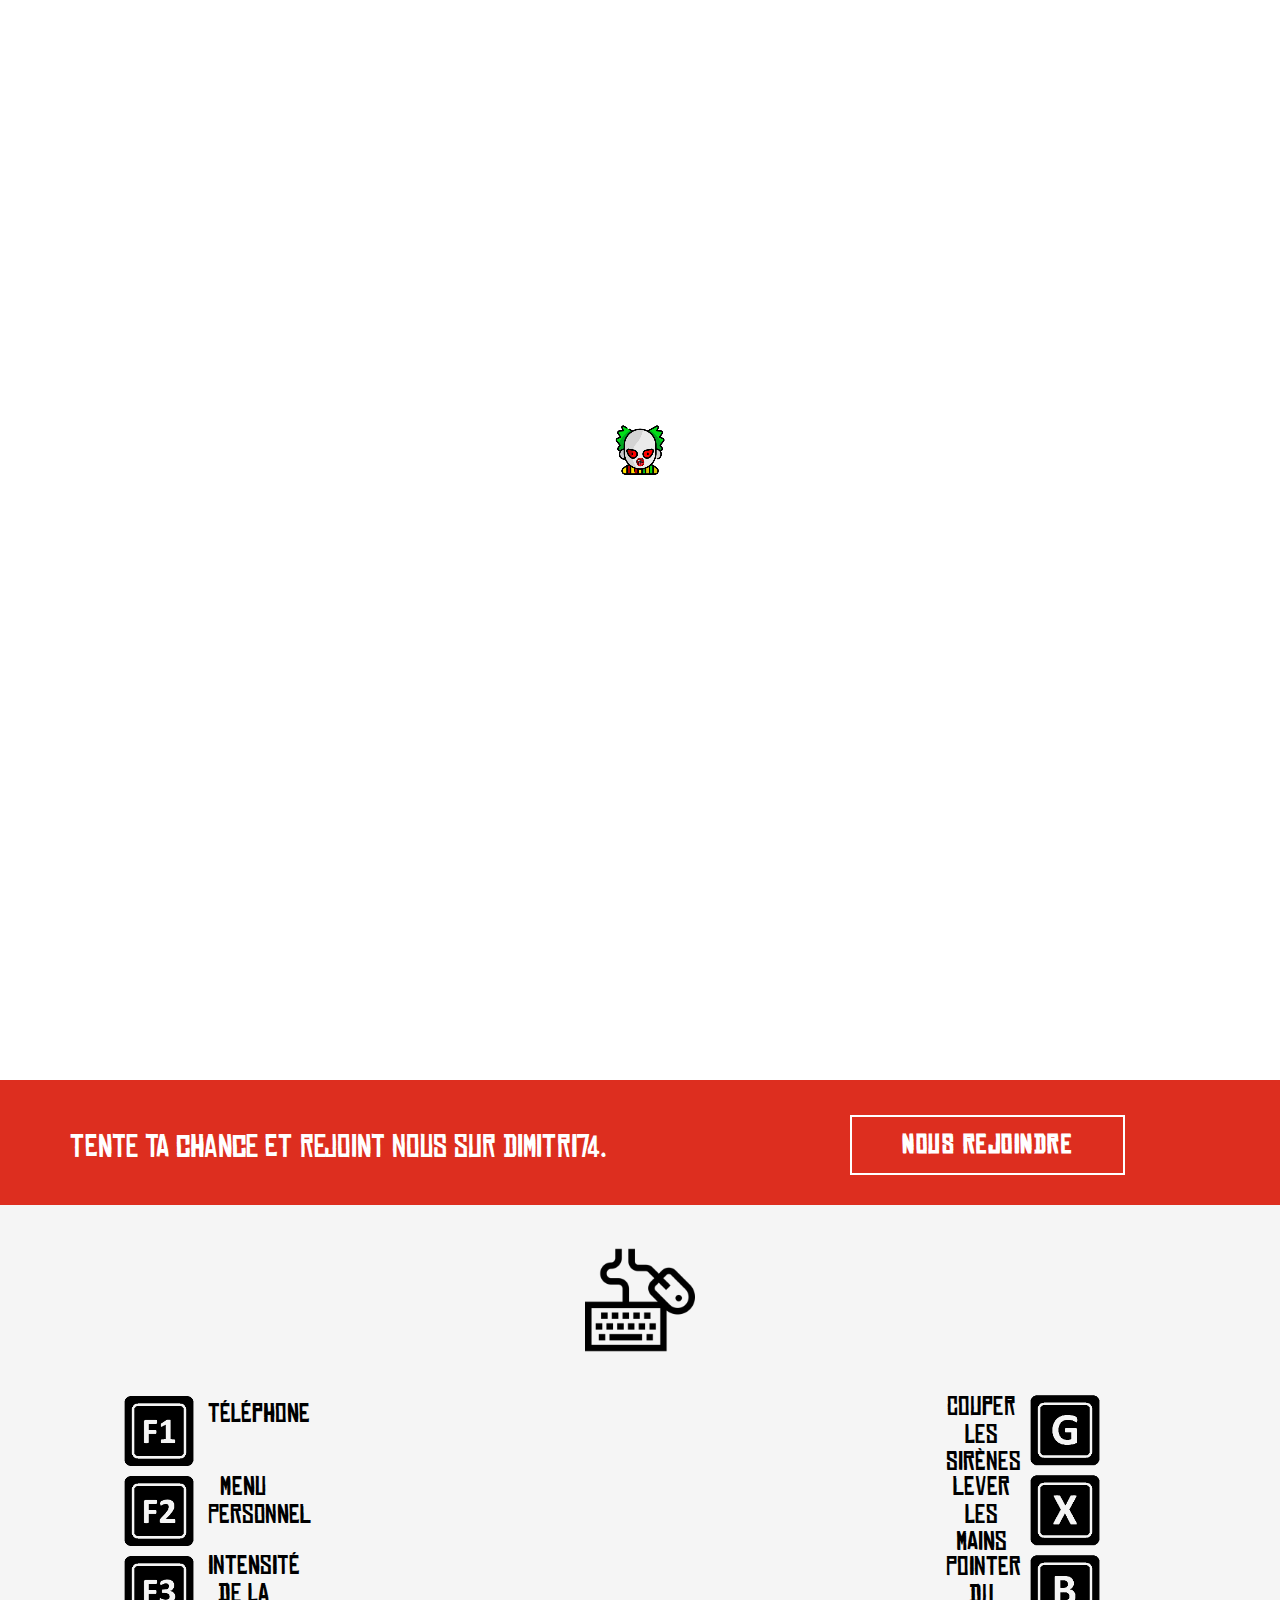
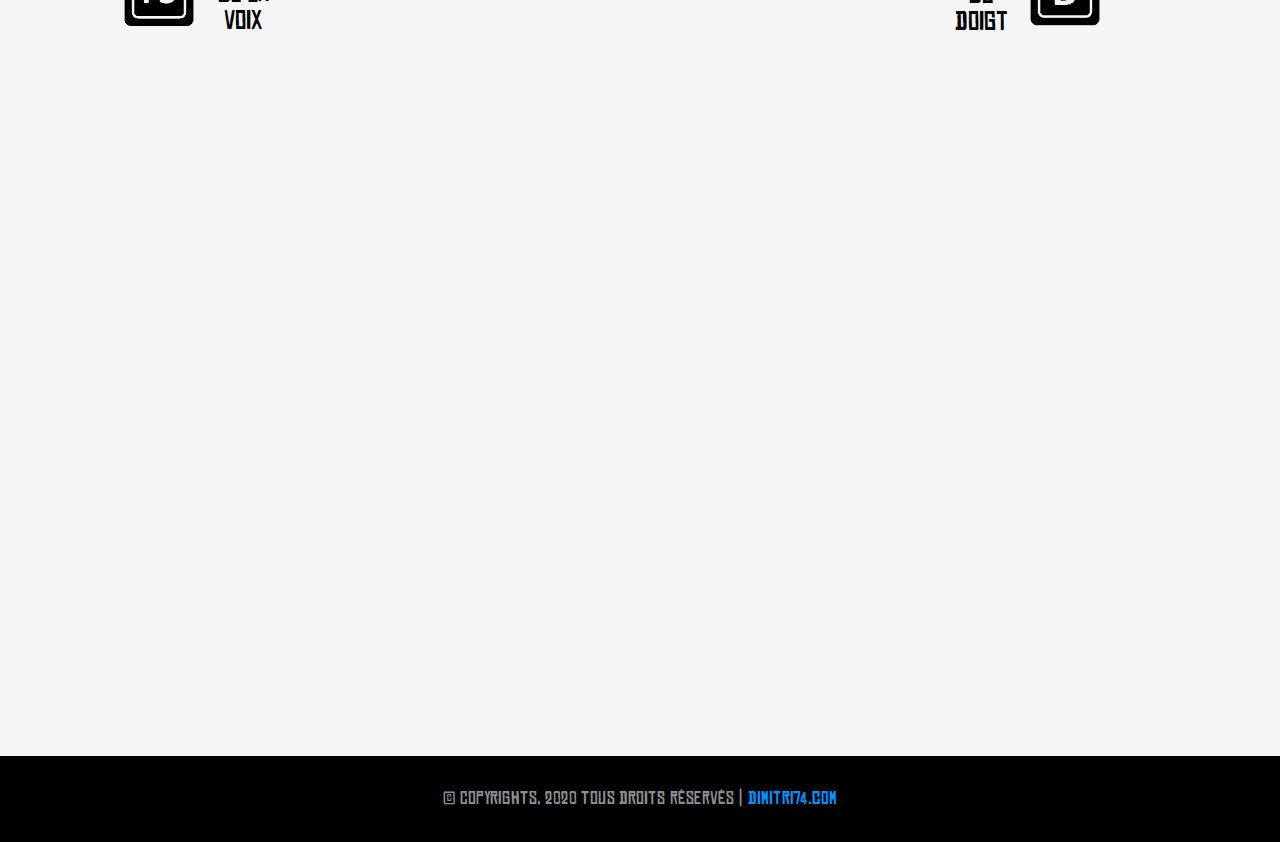
<file: index.html>
<!DOCTYPE html>
<html lang="fr">

<head>
	<title>Dimitri74 - Home</title>
  	<meta name="description" content="Site officiel Dimitri74" />
  	<meta name="author" content="Dimitri74" />
 	<link rel="icon" type="image/png" href="img/favicon.ico"/>
	<link rel="stylesheet" type="text/css" href="css/bootstrap.css">
	<link rel="stylesheet" type="text/css" href="css/animate.css">
	<link rel="stylesheet" type="text/css" href="css/main.css">
	<link rel="stylesheet" href="https://use.fontawesome.com/releases/v5.5.0/css/all.css" integrity="sha384-B4dIYHKNBt8Bc12p+WXckhzcICo0wtJAoU8YZTY5qE0Id1GSseTk6S+L3BlXeVIU" crossorigin="anonymous">

</head>

<body>
	<div class="preloader">
		<img src="img/loader.png" alt="Preloader image">
	</div>

  <nav id="accueil" class="navbar">
    <div class="container">
      <div class="navbar-header">
        <a class="navbar-brand" href="#"><img src="img/logo.png" alt=""></a>
      </div>
      <div class="collapse navbar-collapse" id="bs-example-navbar-collapse-1">
        <ul class="nav navbar-nav navbar-right main-nav">
		  <li><a class="btn active" href="http://dimitri74.com/test/">Accueil</a></li>
		  <li><a class="btn" href="http://dimitri74.com/test/whitelist/">Nous rejoindre</a></li>
		  <li><a class="btn" href="http://dimitri74.com/test/connect/">Se Connecter</a></li>
		  <!-- <li><a class="btn btn-blue" href="http://wiki.fr/">Wiki</a></li> -->
          <li><a class="btn" href="https://discord.gg/ESj8far">Discord</a></li>
        </ul>
      </div>
    </div>
  </nav>

	<header>
		<div class="container"></div>
	</header>

	<section class="section-cta">
		<div class="container">
			<div class="row">
				<div class="col-md-8">
					<h2>Tente ta chance et rejoint nous sur Dimitri74.</h2>
				</div>
				<div class="col-md-4">
					<a href="whitelist/" class="button-cta">NOUS REJOINDRE</a>
				</div>
			</div>
		</div>
	</section>
	
	<section class="section section-padded">
		<div class="container">
			<div class="row text-center title">
					<img class="key-logo" src="img/key-logo.png" alt="">
				<div class="key-1-list">
					<div class="key-F1"><h5 class="key-text-right">T&#233;l&#233;phone</h5></div>
					<div class="key-F2"><h5 class="key-text-right">Menu Personnel</h5></div>
					<div class="key-F3"><h5 class="key-text-right">Intensit&#233; de la voix</h5></div>
				</div>

				<div class="key-2-list">
					<div class="key-G"><h5 class="key-text-left">Couper les Sir&#232;nes</h5></div>
					<div class="key-X"><h5 class="key-text-left">Lever les mains</h5></div>
					<div class="key-B"><h5 class="key-text-left">Pointer du doigt</h5></div>
				</div>
			</div>
		</div>
		<div class="cut cut-bottom"></div>
	</section>
	
	<section class="section section-padded2 discord-bg">
		<div class="container">
			<div class="row">
				<div class="discord text-center">
					<iframe src="https://discordapp.com/widget?id=686911343676096514&theme=dark" width="350" height="500" allowtransparency="true" frameborder="0"></iframe>
				</div>
			</div>
		</div>
	</section>
	<footer id="footer">
    <div class="container">
      <div class="row">
        <div class="col-md-12">
          <div class="footer-text">
            <p>&copy; Copyrights, 2020 Tous droits r&eacute;serv&eacute;s | <a style="color: #0094FF" href="" >dimitri74.com</a></p>
          </div>
        </div>
      </div>
    </div>
  </footer>

	<div class="mobile-nav">
		<ul>
		</ul>
		<a href="#" class="close-link"><i class="arrow_up"></i></a>
	</div>

	<script src="https://code.jquery.com/jquery-1.12.4.js"></script>  
	<script src="js/owl.carousel.min.js"></script>
	<script src="js/main.js"></script>
</body>

</html>
</file>
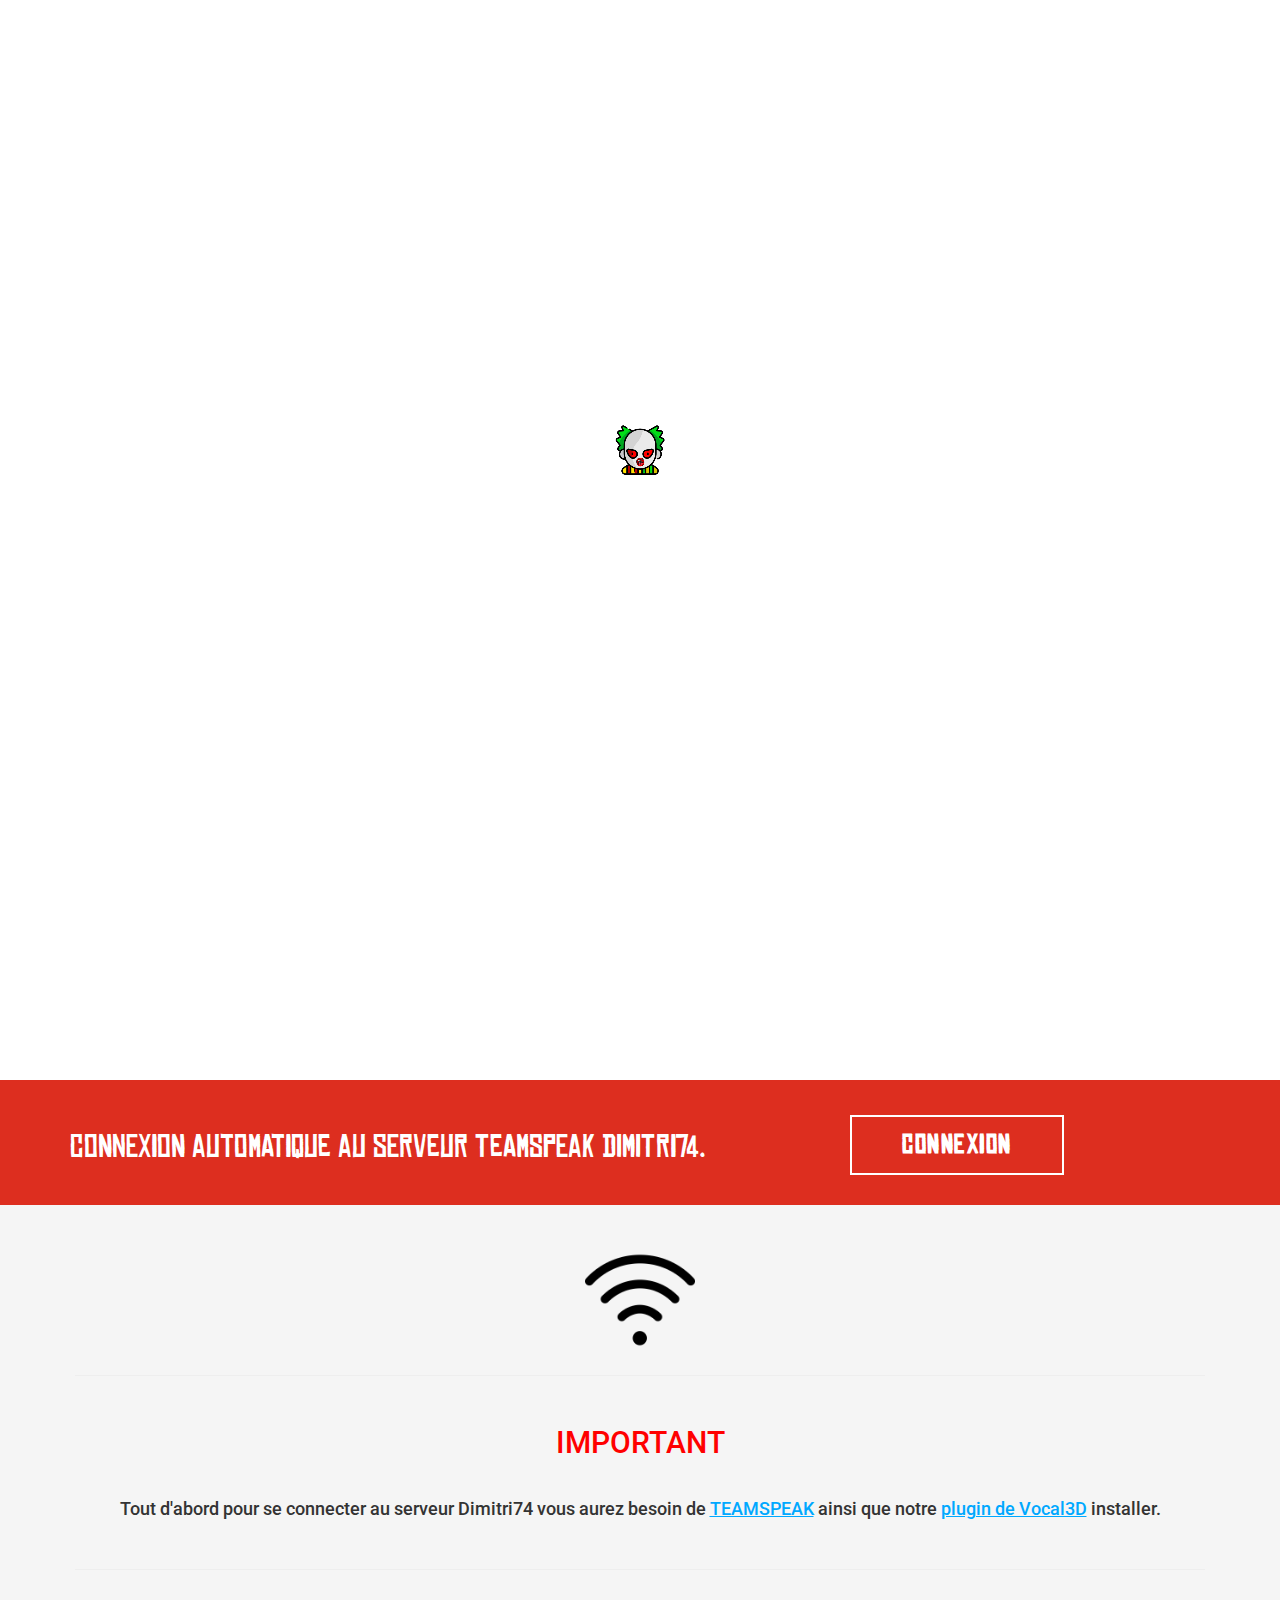
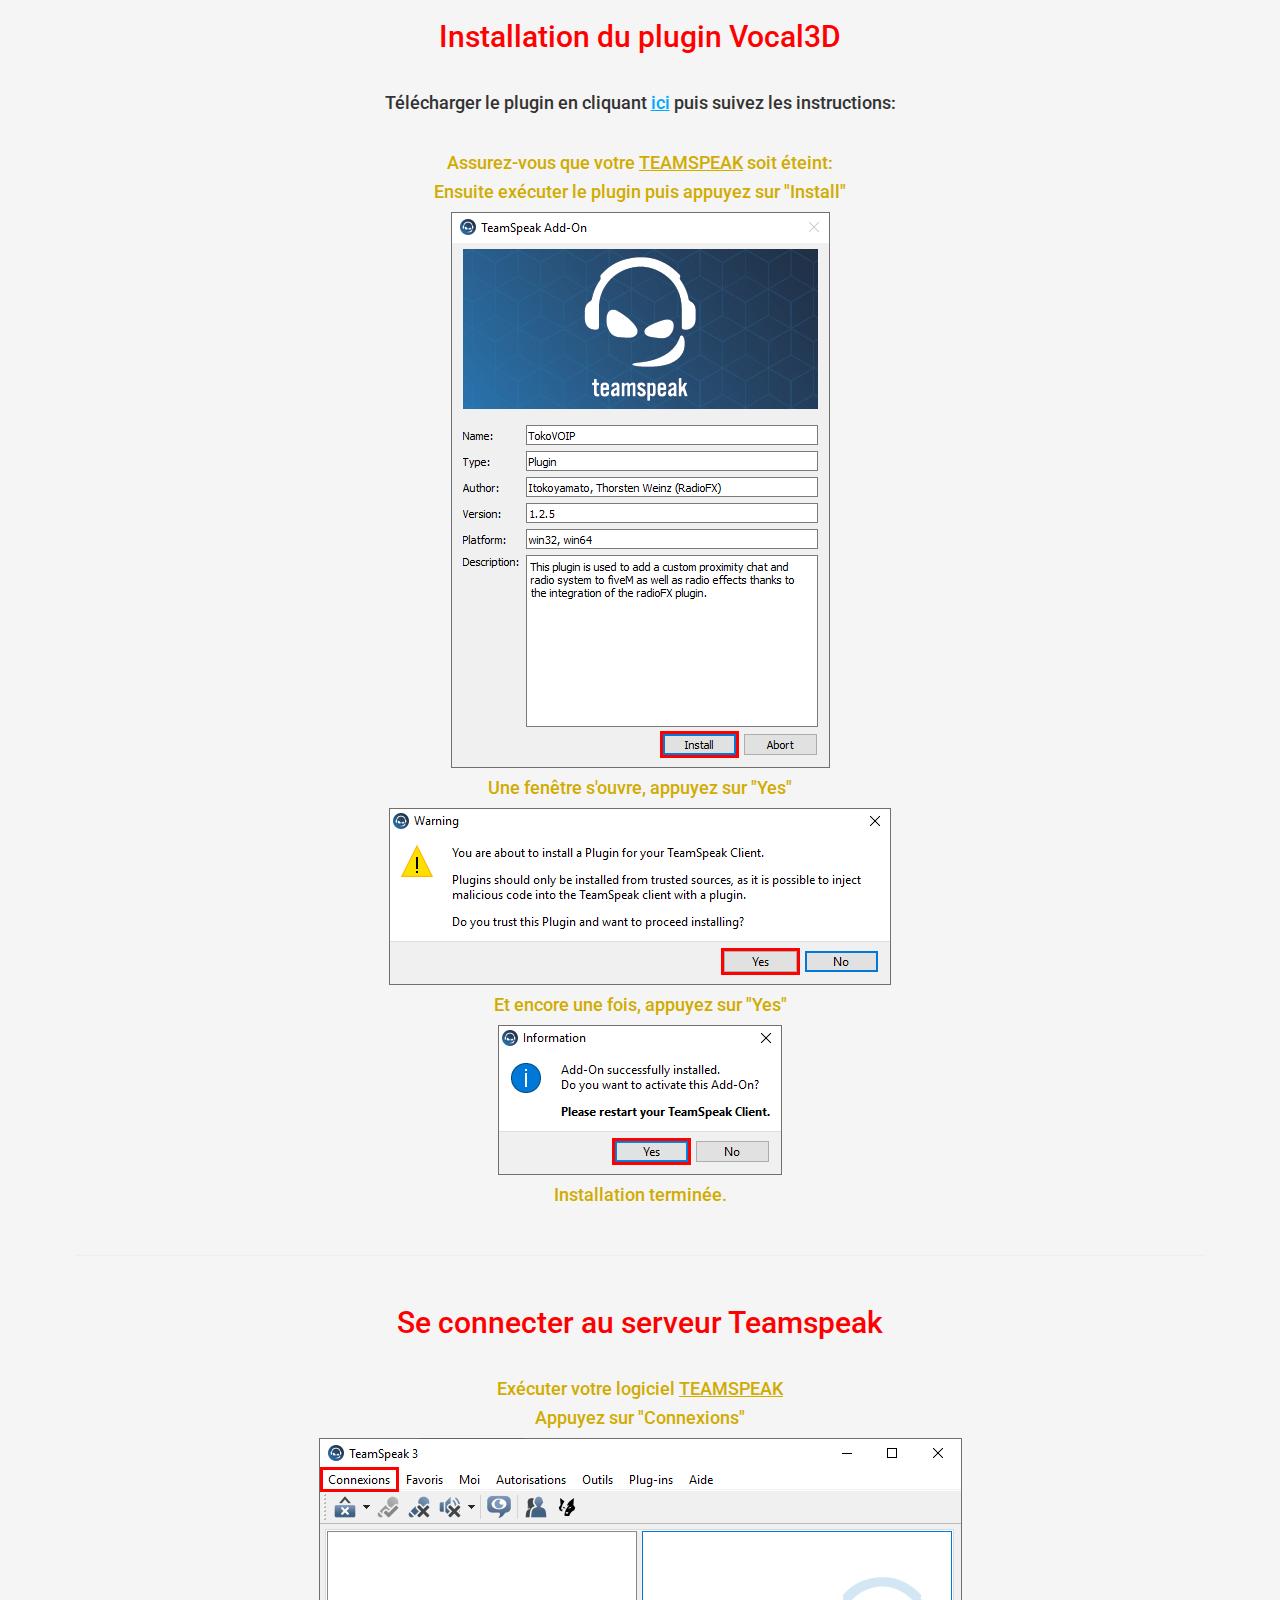
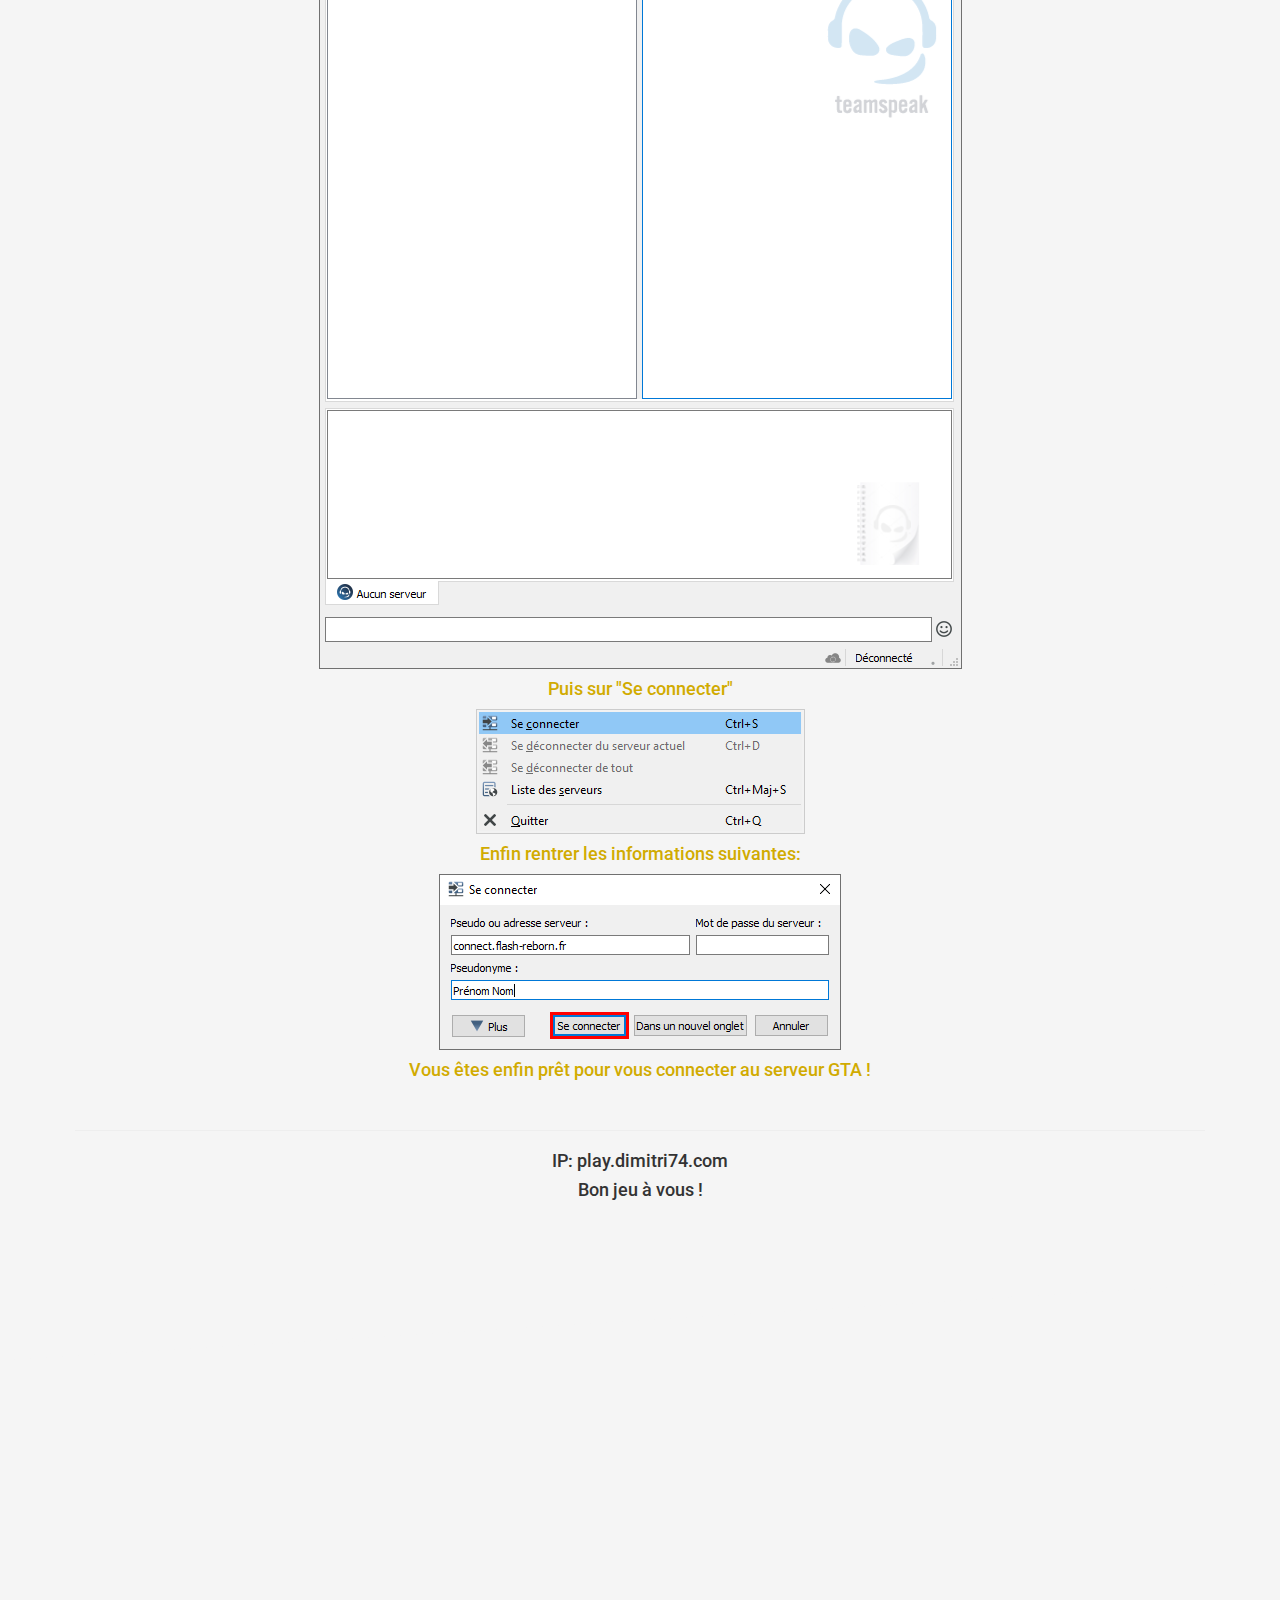
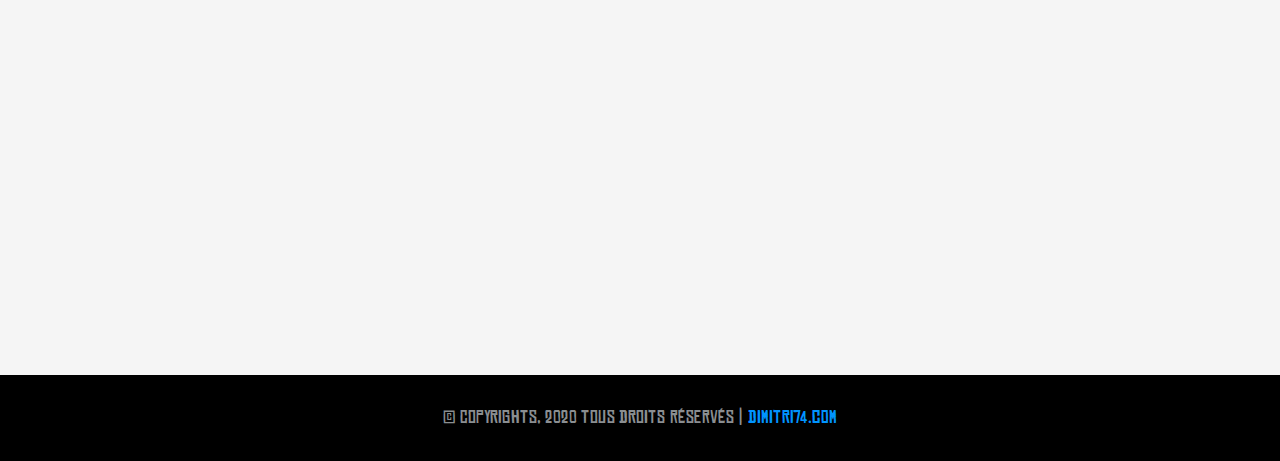
<file: connect/index.html>
<!DOCTYPE html>
<html lang="fr">

<head>
	<title>Dimitri74 - Connect</title>
  	<meta name="description" content="Site officiel Dimitri74" />
  	<meta name="author" content="Dimitri74" />
 	<link rel="icon" type="image/png" href="../img/favicon.ico"/>
	<link rel="stylesheet" type="text/css" href="css/bootstrap.css">
	<link rel="stylesheet" type="text/css" href="css/animate.css">
	<link rel="stylesheet" type="text/css" href="css/main.css">
	<link rel="stylesheet" href="https://use.fontawesome.com/releases/v5.5.0/css/all.css" integrity="sha384-B4dIYHKNBt8Bc12p+WXckhzcICo0wtJAoU8YZTY5qE0Id1GSseTk6S+L3BlXeVIU" crossorigin="anonymous">

</head>
<body>
	<div class="preloader">
		<img src="img/loader.png" alt="Preloader image">
	</div>

  <nav id="accueil" class="navbar">
    <div class="container">
      <div class="navbar-header">
        <a class="navbar-brand" href="#"><img src="img/logo.png" alt=""></a>
      </div>
      <div class="collapse navbar-collapse" id="bs-example-navbar-collapse-1">
        <ul class="nav navbar-nav navbar-right main-nav">
		  <li><a class="btn" href="http://dimitri74.com/test/">Accueil</a></li>
		  <li><a class="btn" href="http://dimitri74.com/test/whitelist/">Nous rejoindre</a></li>
		  <li><a class="btn active" href="http://dimitri74.com/test/connect/">Se Connecter</a></li>
		  <!-- <li><a class="btn btn-blue" href="http://wiki.fr/">Wiki</a></li> -->
          <li><a class="btn" href="https://discord.gg/ESj8far">Discord</a></li>
        </ul>
      </div>
    </div>
  </nav>

	<header>
		<div class="container"></div>
	</header>

	<section class="section-cta">
		<div class="container">
			<div class="row">
				<div class="col-md-8">
					<h2>Connexion automatique au serveur TeamSpeak Dimitri74.</h2>
				</div>
				<div class="col-md-4">
					<a href="ts3server://play.flash-reborn.fr/?port=9987&nickname=WebConnect" class="button-cta">CONNEXION</a>
				</div>
			</div>
		</div>
	</section>
	
	<section class="section section-padded">
		<div class="container">
			<div class="row text-center title">
					<img class="key-logo" src="img/key-connect.png" alt="">
					<hr>
					<br />
					<h5 style="color:rgb(255,0,0); font-size:30px;">IMPORTANT</h5>
					<br />
					<h5>Tout d'abord pour se connecter au serveur Dimitri74 vous aurez besoin de <a style="color:#00a8ff;" href="https://www.teamspeak.com/en/downloads/"><u>TEAMSPEAK</u></a> ainsi que notre <a style="color:#00a8ff;" href="https://www.flash-reborn.fr/connect/dl/Flash Reborn - VOIP.ts3_plugin"><u>plugin de Vocal3D</u></a> installer.</h5>
					<br />
					<hr>
					<br />
					<h5 style="color:rgb(255,0,0); font-size:30px;">Installation du plugin Vocal3D</h5>
					<br />
					<h5>T&#233;l&#233;charger le plugin en cliquant <a style="color:#00a8ff;" href="https://www.flash-reborn.fr/connect/dl/Flash Reborn - VOIP.ts3_plugin"><u>ici</u></a> puis suivez les instructions:</h5>
					<br />
					<h5 style="color:hsl(49, 100%, 41%);">Assurez-vous que votre <u>TEAMSPEAK</u> soit &#233;teint:</h5>
					<h5 style="color:hsl(49, 100%, 41%);">Ensuite ex&#233;cuter le plugin puis appuyez sur "Install"</h5>
					<image src="img/ts/1.png"></image>
					<h5 style="color:hsl(49, 100%, 41%);">Une fen&#234;tre s'ouvre, appuyez sur "Yes"</h5>
					<image src="img/ts/2.png"></image>
					<h5 style="color:hsl(49, 100%, 41%);">Et encore une fois, appuyez sur "Yes"</h5>
					<image src="img/ts/3.png"></image>
					<h5 style="color:hsl(49, 100%, 41%);">Installation termin&#233;e.</h5>
					<br />
					<hr>
					<br />
					<h5 style="color:rgb(255,0,0); font-size:30px;">Se connecter au serveur Teamspeak</h5>
					<br />
					<h5 style="color:hsl(49, 100%, 41%);">Ex&#233;cuter votre logiciel <u>TEAMSPEAK</u></h5>
					<h5 style="color:hsl(49, 100%, 41%);">Appuyez sur "Connexions"</h5>
					<image src="img/ts/4.png"></image>
					<h5 style="color:hsl(49, 100%, 41%);">Puis sur "Se connecter"</h5>
					<image src="img/ts/5.png"></image>
					<h5 style="color:hsl(49, 100%, 41%);">Enfin rentrer les informations suivantes:</h5>
					<image src="img/ts/6.png"></image>
					<h5 style="color:hsl(49, 100%, 41%);">Vous &#234;tes enfin pr&#234;t pour vous connecter au serveur GTA !</h5>
					<br />
					<hr>
					<h5>IP: play.dimitri74.com</h5>
					<h5>Bon jeu &agrave; vous !</h5>
			</div>
		</div>
		<div class="cut cut-bottom"></div>
	</section>
	
	<section class="section section-padded2 discord-bg">
		<div class="container">
			<div class="row">
				<div class="discord text-center">
					<iframe src="https://discordapp.com/widget?id=686911343676096514&theme=dark" width="350" height="500" allowtransparency="true" frameborder="0"></iframe>
				</div>
			</div>
		</div>
	</section>
	<footer id="footer">
    <div class="container">
      <div class="row">
        <div class="col-md-12">
          <div class="footer-text">
            <p>&copy; Copyrights, 2020 Tous droits r&eacute;serv&eacute;s | <a style="color: #0094FF" href="" >dimitri74.com</a></p>
          </div>
        </div>
      </div>
    </div>
  </footer>

	<div class="mobile-nav">
		<ul>
		</ul>
		<a href="#" class="close-link"><i class="arrow_up"></i></a>
	</div>

	<script src="https://code.jquery.com/jquery-1.12.4.js"></script>  
	<script src="js/owl.carousel.min.js"></script>
	<script src="js/main.js"></script>
</body>

</html>
</file>
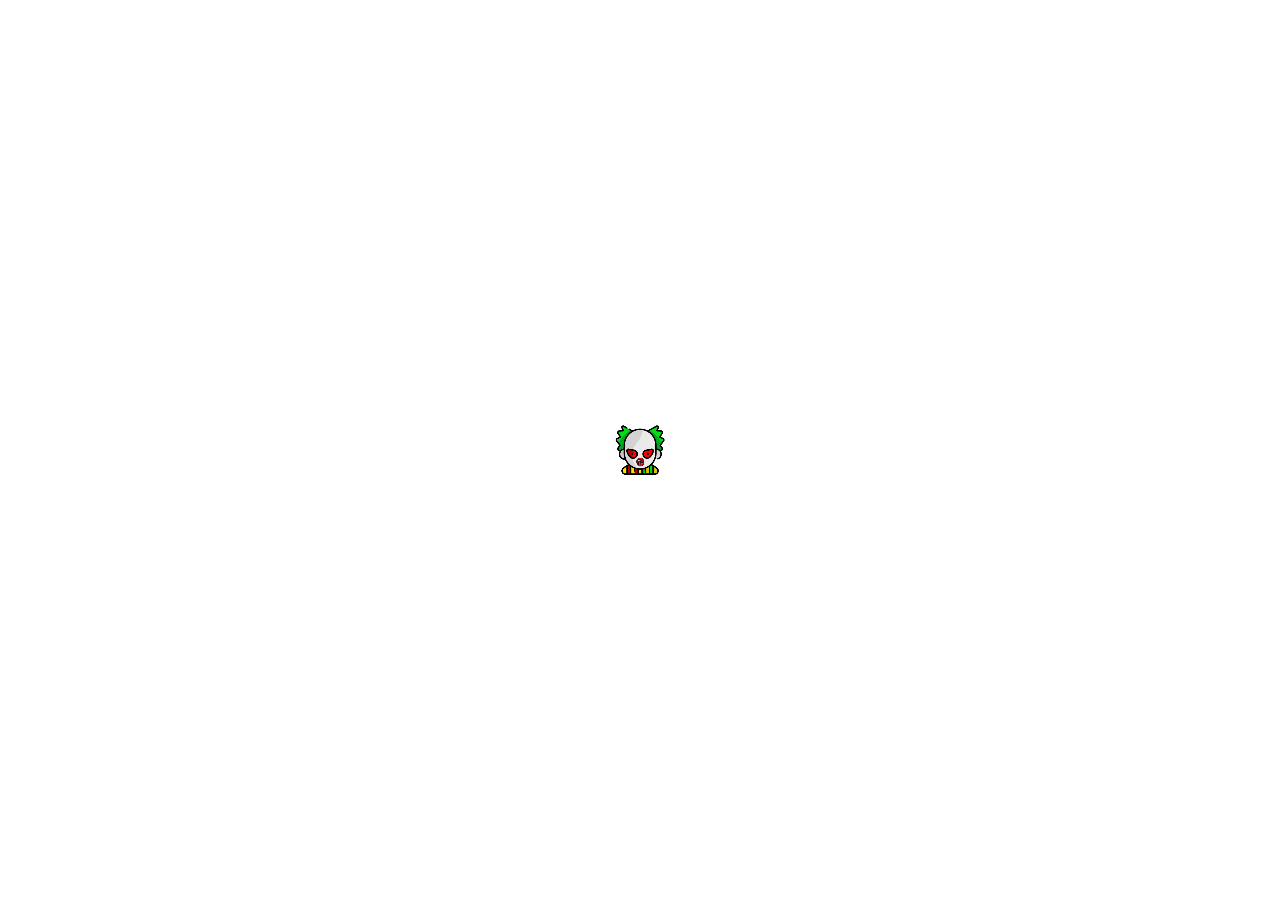
<file: whitelist/index.html>
<!DOCTYPE html>
<html lang="fr">

<head>
	<title>Dimitri74 - WHITELIST</title>
  	<meta name="description" content="Site officiel Dimitri74" />
  	<meta name="author" content="Dimitri74" />
 	<link rel="icon" type="image/png" href="../img/favicon.ico"/>
	<link rel="stylesheet" type="text/css" href="css/bootstrap.css">
	<link rel="stylesheet" type="text/css" href="css/animate.css">
	<link rel="stylesheet" type="text/css" href="css/main.css">
	<link rel="stylesheet" href="https://use.fontawesome.com/releases/v5.5.0/css/all.css" integrity="sha384-B4dIYHKNBt8Bc12p+WXckhzcICo0wtJAoU8YZTY5qE0Id1GSseTk6S+L3BlXeVIU" crossorigin="anonymous">

</head>

<body>
	<div class="preloader">
		<img src="img/loader.png" alt="Preloader image">
	</div>

  <nav id="accueil" class="navbar">
    <div class="container">
      <div class="navbar-header">
        <a class="navbar-brand" href="#"><img src="img/logo.png" alt=""></a>
      </div>
      <div class="collapse navbar-collapse" id="bs-example-navbar-collapse-1">
        <ul class="nav navbar-nav navbar-right main-nav">
		  <li><a class="btn" href="http://dimitri74.com/test/">Accueil</a></li>
		  <li><a class="btn active" href="http://dimitri74.com/test/whitelist/">Nous rejoindre</a></li>
		  <li><a class="btn" href="http://dimitri74.com/test/connect/">Se Connecter</a></li>
		  <!-- <li><a class="btn btn-blue" href="http://wiki.fr/">Wiki</a></li> -->
          <li><a class="btn" href="https://discord.gg/ESj8far">Discord</a></li>
        </ul>
      </div>
    </div>
  </nav>
	
        <div id="bg">
    
            <div class="gta-img">
                    <a href="https://discord.gg/ESj8far"><image id="gta-icon" src="img/FLASH REBORN.png" ></image></a>
                    <h2 class="text">Dimitri74</h2>
                    <h2 class="text2"><a href="https://discord.gg/ESj8far"><u style="color:#0094FF;">Rejoint nous en cliquant ici</u></a></h2>
            </div>

        </div>

	<footer id="footer">
    <div class="container">
      <div class="row">
        <div class="col-md-12">
          <div class="footer-text">
            <p>&copy; Copyrights, 2020 Tous droits r&eacute;serv&eacute;s | <a style="color: #0094FF" href="" >dimitri74.com</a></p>
          </div>
        </div>
      </div>
    </div>
  </footer>

	<div class="mobile-nav">
		<ul>
		</ul>
		<a href="#" class="close-link"><i class="arrow_up"></i></a>
	</div>

	<script src="https://code.jquery.com/jquery-1.12.4.js"></script>  
	<script src="js/owl.carousel.min.js"></script>
	<script src="js/main.js"></script>
</body>

</html>
</file>
<file: css/main.css>
@import url(http://fonts.googleapis.com/css?family=Roboto:300,400,500,700);

@font-face {
	font-family: "Chineserocks";
	src: url('../font/chineserocks.ttf');
}

body {
	font-family: 'Roboto', 'Helvetica Neue', 'Segoe UI', Helvetica, Arial, sans-serif;
	font-size: 14px;
	overflow-x: hidden;
	color: #2a3237;
	-webkit-font-smoothing: antialiased;
	-moz-osx-font-smoothing: grayscale;
}

.parallax {
	position: absolute;
	overflow: hidden;
	width: 100%;
	-webkit-transform: translateZ(0);
	-ms-transform: translateZ(0);
	transform: translateZ(0);
}

.parallax img {
	width: 100%;
	height: 100%;
}
/* Preloader */

.preloader {
	position: fixed;
	z-index: 9999;
	width: 100%;
	height: 100%;
	background-color: white;
}

.preloader img {
	position: absolute;
	top: calc(50% - 32px);
	left: calc(50% - 32px);
}

.preloader div {
	display: none;
	/* Preload the Second Pricing Image */
	background: url(../img/pricing2.jpg) no-repeat 9999px 9999px;
	background-position: 9999px 9999px;
}

/* Typography */

p {
	font-size: 18px;
	line-height: 1.5;
	color: #8a8e91;
}

h1,
h2,
h3,
h4,
h5,
h6 {
	font-family: 'Roboto', 'Avenir Next', 'Helvetica Neue', 'Segoe UI', Helvetica, Arial, sans-serif;
	position: relative;
	margin: 10px 0;
}

h1 {
	font-size: 60px;
}

h2 {
	font-size: 48px;
}

h3 {
	font-size: 30px;
}

h4 {
	font-size: 24px;
}

h5 {
	font-size: 18px;
}

h6 {
	font-size: 16px;
}

ul.white-list {
	padding: 0;
	list-style-type: none;
}

ul.white-list li {
	font-size: 18px;
	margin: 10px 0;
	color: #fff;
}

ul.white-list li:before {
	content: ' ';
	position: relative;
	top: -3px;
	display: inline-block;
	width: 6px;
	height: 6px;
	margin-right: 15px;
	background: white;
}

header {
	position: relative;
	width: 100%;
	height: 100%;
	min-height: 1080px;
	color: white;
	background: rgba(28, 36, 65, 0.93);
	background: url('../img/header.jpg');
	background-size: cover;
	background-position: center top;
	background-repeat: no-repeat;
	-moz-background-size: cover;
	-o-background-size: cover;
	-webkit-background-size: cover;
}

header .table {
	display: table;
	height: 100%;
}

header .container {
	height: 100%;
}

header .header-text {
	display: table-cell;
	text-align: center;
	vertical-align: middle;
	color: white;
}

header .typed {
	display: inline-block;
	margin: 0;
}

header .typed-cursor {
	font-size: 60px;
	display: inline-block;
	margin: 0 10px;
	color: #00a8ff;
	-webkit-animation-name: flash;
	animation-name: flash;
	-webkit-animation-duration: 1s;
	animation-duration: 1s;
	-webkit-animation-iteration-count: infinite;
	animation-iteration-count: infinite;
}

a {
	text-decoration: none;
	color: #00a8ff;
	-webkit-transition: all 0.3s ease;
	transition: all 0.3s ease;
}
/* Navigation Bar ( Navbar ) */

nav.navbar-fixed-top {
	z-index: 9499;
	top: 0;
	height: 70px;
	padding: 25px 0;
	background:rgba(0, 0, 0, 0.98);
	box-shadow: -0px 5px 5px #000;
}

nav.navbar-fixed-top .navbar-nav > li > a:not(.btn) {
	color: #fff;
}

.icon-bar {
	background: #bbb;
}
/* Buttons */

.btn {
	font-family: "Chineserocks";
	font-size: 22px;
	display: inline-block;
	color: #848484;
	border:none;
	background: transparent;
	-webkit-transition: all 0.3s ease;
	transition: all 0.3s ease;
}

.btn:hover,
.btn:focus {
	color: #fff;
}

.btn.btn-blue {
	color: #fff;
	border-color: #262626;
	background: transparent;
}

.btn.btn-blue:active {
	color: white;
	background: #0094FF;
}

/* Blink Cursor */

.blink {
	position: relative;
	top: 4px;
	display: inline-block;
	width: 4px;
	height: 50px;
	height: 5vh;
	margin: 0 10px;
}

.navbar {
	top: 50px;
}

.container {
	position: relative;
	z-index: 1;
}
/* Sections */
section {
	position: relative;
}

.section {
	padding: 40px 0;
	background: #f5f5f5;
}

.section-padded {
	padding: 40px 0 70px;
}

.section-padded2 {
	padding: 40px 0 10px;
}

.cut-top {
	content: ' ';
	position: absolute;
	z-index: 1;
	top: -80px;
	left: 0;
	width: 0;
	height: 0;
	border-top: 80px solid transparent;
	border-right: 30px solid #f5f5f5;
}

.cut-bottom {
	content: ' ';
	position: absolute;
	z-index: 1;
	bottom: -80px;
	left: 0;
	width: 0;
	height: 0;
	border-bottom: 80px solid transparent;
	border-left: 30px solid #f5f5f5;
}

.intro-tables {
	top: -130px;
	position: relative;
}

.intro-table {
	-webkit-background-size: cover;
	background-size: cover;
	background-repeat: repeat;
	background-position: 0% 0%;
}

.intro-table-first {
	background-image: url('../img/table-1.jpg');
}

.intro-table-hover {
	-webkit-transition: background-image 0.3s ease, background-position 0.3s;
	transition: background-image 0.3s ease, background-position 0.3s;
	background-image: url('../img/table-2.jpg');
}

.intro-table-hover h4 {
	-webkit-transform: translateY(170px);
	transform: translateY(170px);
	-webkit-transition: -webkit-transform 0.3s;
	transition: transform 0.3s;
}

.intro-table-hover:hover {
	background-image: url('../img/table-2-hover.jpg');
	background-position: 50% 50%;
}

.intro-table-third {
	background-image: url('../img/table-3.jpg');
}

.intro-table-hover .expand {
	margin: 30px;
	margin-top: 120px;
	opacity: 0;
	-webkit-transition: -webkit-transform 0.3s, opacity 0.3s;
	transition: transform 0.3s ease, opacity 0.3s;
	-webkit-transform: scale(0.6);
	-ms-transform: scale(0.6);
	transform: scale(0.6);
}

.intro-table-hover:hover h4 {
	-webkit-transform: translateY(0);
	transform: translateY(0);
}

.intro-table-hover:hover .expand {
	opacity: 1;
	-webkit-transform: scale(1);
	-ms-transform: scale(1);
	transform: scale(1);
}

.intro-table-hover .hide-hover {
	-webkit-transition: opacity 0.3s ease;
	transition: opacity 0.3s ease;
}

.intro-table-hover:hover .hide-hover {
	opacity: 0;
}

.intro-tables .intro-table {
	position: relative;
	width: 100%;
	height: 300px;
	margin: 20px 0;
}

.intro-tables .intro-table .heading {
	margin: 0;
	padding: 30px;
}

.intro-tables .intro-table .small-heading {
	margin: 0;
	padding: 0 30px;
}

.intro-tables .intro-table .bottom {
	position: absolute;
	bottom: 0;
}

.intro-tables .intro-table .owl-schedule .schedule-row {
	padding: 10px 30px;
	color: white;
	transition: all 0.3s ease;
}

.owl-schedule .schedule-row:not(:last-child) {
	border-bottom: 1px solid rgba(255, 255, 255, 0.4);
}

.owl-testimonials .author {
	margin-top: 50px;
}

.ripple-effect {
	position: absolute;
	width: 50px;
	height: 50px;
	border-radius: 50%;
	background: white;
	-webkit-animation: ripple-animation 2s;
	animation: ripple-animation 2s;
}

@-webkit-keyframes ripple-animation {
	from {
		opacity: 0.2;
		-webkit-transform: scale(1);
		transform: scale(1);
	}
	to {
		opacity: 0;
		-webkit-transform: scale(100);
		transform: scale(100);
	}
}

@keyframes ripple-animation {
	from {
		opacity: 0.2;
		-webkit-transform: scale(1);
		transform: scale(1);
	}
	to {
		opacity: 0;
		-webkit-transform: scale(100);
		transform: scale(100);
	}
}

.services {
	margin: 40px 0;
}

.service {
	width: 100%;
	height: 320px;
	margin: 80px 0;
	text-align: center;
	border: 1px solid #ddd;
	-webkit-transition: all 0.3s ease;
	transition: all 0.3s ease;
}

.service .icon-holder {
	position: relative;
	top: 100px;
	display: inline-block;
	margin-bottom: 40px;
	padding: 10px;
	background: white;
	-webkit-transition: all 0.3s ease;
	transition: all 0.3s ease;
}

.service .heading {
	position: relative;
	top: 80px;
	-webkit-transition: all 600ms cubic-bezier(0.68, -0.55, 0.265, 1.55);
	transition: all 600ms cubic-bezier(0.68, -0.55, 0.265, 1.55);
}

.service .icon-holder > img.icon {
	width: 40px;
}

.service:hover {
	border-color: #00a8ff;
}

.service:hover .icon-holder {
	top: -30px;
}

.service:hover .heading {
	top: -30px;
}

.service .description {
	width: 80%;
	margin: 0 auto;
	opacity: 0;
	-webkit-transition: all 600ms cubic-bezier(0.68, -0.55, 0.265, 1.55);
	transition: all 600ms cubic-bezier(0.68, -0.55, 0.265, 1.55);
	-webkit-transform: scale(0);
	-ms-transform: scale(0);
	transform: scale(0);
}

.service:hover .description {
	opacity: 1;
	-webkit-transform: scale(1);
	-ms-transform: scale(1);
	transform: scale(1);
}

.team {
	margin: 80px 0;
	padding-bottom: 60px;
	background: white;
	box-shadow: 0 2px 3px rgba(0, 0, 0, 0.07);
}

.team .cover .overlay {
	height: 250px;
	padding-top: 60px;
	opacity: 0;
	background: rgba(0, 168, 255, 0.9);
	-webkit-transition: opacity 0.45s ease;
	transition: opacity 0.45s ease;
}

.team:hover .cover .overlay {
	opacity: 1;
}

.team .avatar {
	position: relative;
	z-index: 2;
	margin-top: -60px;
	border-radius: 50%;
}

.team .title {
	margin: 50px 0;
}
/* Pricing */

#pricing {
	background: #00a8ff url('../img/pricing1.jpg') no-repeat center center;
	-webkit-background-size: cover;
	background-size: cover;
	-webkit-transition: background-image 0.6s linear 0.3s;
	transition: background-image 0.6s linear 0.3s;
}

.owl-pricing img {
	width: 100%;
}

.owl-pricing,
.pricings {
	margin-top: 100px;
	margin-bottom: 100px;
}

.pricing {
	position: relative;
	width: 100%;
}

.pricings .pricing .box-main,
.pricings .pricing .box-second {
	position: relative;
	left: 25%;
	display: inline-block;
	width: 50%;
	height: 300px;
	padding: 50px 40px;
	background: #bbb;
	-webkit-transition: -webkit-transform 0.3s, background-image 0.3s, opacity 0.3s;
	transition: transform 0.3s, background-image 0.3s, opacity 0.3s;
	-webkit-backface-visibility: hidden;
	backface-visibility: hidden;
}

.pricings .pricing .box-main {
	z-index: 10;
	padding-top: 40px;
}

.pricings .pricing .box-main:not(.active) {
	cursor: pointer;
}

.pricings .pricing .box-main .info-icon {
	font-size: 14px;
	position: absolute;
	top: 20px;
	right: 20px;
	pointer-events: none;
	opacity: 0;
	color: #fff;
	-webkit-transition: opacity 0.3s;
	transition: opacity 0.3s;
}

.pricings .pricing .box-main:not(.active) .info-icon {
	opacity: 1;
	-webkit-transition-delay: 0.2s;
	transition-delay: 0.2s;
}

.pricings .pricing .box-main:not(.active):hover {
	background: #afafaf;
}

.pricings .pricing .box-main.active {
	background: #00a8ff;
	-webkit-transform: translateX(-99%);
	-ms-transform: translateX(-99%);
	transform: translateX(-99%);
}

.pricings .pricing .box-second {
	position: absolute;
	top: 0;
	right: 0% !important;
	left: auto;
	opacity: 0;
	background: #afafaf;
}

.pricings .pricing .box-second.active {
	opacity: 1;
	background: #00a8ff;
}

.pricings .pricing.active .box-main,
.pricings .pricing .box-second {
	background: #00a8ff;
}

.pricings .pricing .box-main a.btn {
	margin-top: 50px;
}

.owl-twitter i.icon {
	font-size: 36px;
	margin-bottom: 60px;
	color: white;
}
/*--------------------*/
/* FOOTER */
/*--------------------*/


#footer {
	background-color: #000;
	color:#848484;
	display: inline;
	float: left;
	padding: 15px 0;
	width: 100%;
}

.footer-text{
	display: inline;
	float: left;
	padding: 10px 0;
	width: 100%;
	text-align: center;
}



.footer-text p{
	font-family:"Chineserocks";
	padding: 5px;
	margin-bottom: 0;
	font-size: 17px;
	font-style: normal;
	font-weight: lighter;
}


.footer-text p a{
	color: #00D0FF;
	text-decoration: none;
}
/* Form Control */

.form-control {
	font-size: 18px;
	position: relative;
	left: 0;
	height: auto;
	padding: 20px 30px;
	border: 1px;
	border-radius: 0;
	box-shadow: 0;
}

.form-control.form-white {
	color: #fff;
	border: 2px solid white;
	background: transparent;
	-webkit-transition: background-color 0.3s;
	transition: background-color 0.3s;
}

.form-control.form-white::-webkit-input-placeholder {
	/* WebKit browsers */
	color: #fff;
}

.form-control.form-white:-moz-placeholder {
	opacity: 1;
	/* Mozilla Firefox 4 to 18 */
	color: #fff;
}

.form-control.form-white::-moz-placeholder {
	opacity: 1;
	/* Mozilla Firefox 19+ */
	color: #fff;
}

.form-control.form-white:-ms-input-placeholder {
	/* Internet Explorer 10+ */
	color: #fff;
}

.form-control.form-white:focus {
	background: rgba(255,255,255,0.2);
}

/* Popup */
.modal {
	padding: 0 25px !important;
}

.modal-dialog {
	width: 100%;
	max-width: 560px;
	margin: 0 auto;
}

.modal-popup {
	position: relative;
	padding: 45px 30px;
	text-align: center;
	background: url('../img/popup.jpg');
	box-shadow: none;
	border-radius: 2px;
}

.modal-popup a.close-link {
	font-size: 22px;
	position: absolute;
	top: 20px;
	right: 30px;
	color: #fff;
}

.popup-form {
	width: 90%;
	max-width: 375px;
	margin: 60px auto;
}

.popup-form .form-control {
	margin: 20px 0;
}

.popup-form .form-control.dropdown {
	text-align: left;
}

.popup-form .form-control.dropdown:after {
	content: '\f0d7';
	font-family: 'FontAwesome';
	display: inline-block;
	float: right;
	color: white;
}

.popup-form .dropdown .dropdown-menu {
	top: 65px;
	width: 100%;
	padding: 0;
	border: 2px solid white;
	border-top: 0;
	border-radius: 0;
	background: white;
	box-shadow: none;
}

.popup-form .dropdown .dropdown-menu li {
	font-size: 16px;
	width: 100%;
	background: transparent;
}

.popup-form .dropdown .dropdown-menu li a {
	width: 100%;
	padding: 15px 30px;
	color: #00a8ff;
}

.popup-form .dropdown .dropdown-menu li:hover a {
	color: #fff;
	background: #00a8ff;
}

/* Checkbox */

.checkbox-holder {
	white-space: nowrap;
}

.checkbox {
	position: relative;
	display: block;
}

.checkbox {
	position: relative;
}

.checkbox label:before {
	content: '';
	position: absolute;
	top: 0;
	left: 0;
	width: 20px;
	height: 20px;
	cursor: pointer;
	border: 2px solid white;
	background: transparent;
	-webkit-transition: background-color 0.3s;
	transition: background-color 0.3s;
}

.checkbox input[type=checkbox]:focus + label:before {
	background: rgba(255,255,255,0.2);
}

.checkbox label:after {
	content: '';
	position: absolute;
	top: 6px;
	left: 6px;
	width: 8px;
	height: 8px;
	opacity: 0;
	background: white;
	-webkit-transition: all 0.3s ease;
	transition: all 0.3s ease;
}

.checkbox input[type=checkbox] {
	opacity: 0;
	position: absolute;
	width: 0;
	height: 0;
}

.checkbox input[type=checkbox]:checked + label:after {
	opacity: 1;
}

.checkbox-holder span {
	position: relative;
	display: inline-block;
	margin: 0 0 0 10px;
	white-space: normal;
	color: #fff;
}

.btn.btn-submit {
	width: 100%;
	margin-top: 30px;
	color: #00a8ff;
	border: 2px solid #fff;
	background: #fff;
}

.btn.btn-submit:focus {
	font-weight: bold;
}

.btn.btn-submit:hover {
	color: #00a8ff;
	background: #fff;
}

/* Mobile Nav */
.mobile-nav {
	position: fixed;
	z-index: 9999;
	top: 0;
	left: 0;
	display: table;
	width: 100%;
	height: 100%;
	text-align: center;
	opacity: 0;
	background: rgba(255, 255, 255, 0.98);
	-webkit-transition: all 600ms cubic-bezier(0.68, -0.55, 0.265, 1.55);
	transition: all 600ms cubic-bezier(0.68, -0.55, 0.265, 1.55);
	-webkit-transform: scale(0);
	-ms-transform: scale(0);
	transform: scale(0);
}

.mobile-nav.active {
	opacity: 1;
	-webkit-transform: scale(1);
	-ms-transform: scale(1);
	transform: scale(1);
}

.mobile-nav ul {
	display: table-cell;
	padding: 0;
	list-style: none;
	vertical-align: middle;
}

.mobile-nav ul li {
	margin: 25px 0;
}

.mobile-nav ul li a:not(.btn) {
	color: #aaa;
}

.mobile-nav a.close-link {
	font-size: 24px;
	position: absolute;
	bottom: 0px;
	left: calc(50% - 10px);
	left: 0;
	width: 100%;
	padding: 15px 0;
	color: #fff;
	background: #00a8ff;
}

.row.title {
	padding: 0 20px;
}

.light {
	font-weight: 300;
}

.regular {
	font-weight: 400;
}

.bold {
	font-weight: bold;
}
/* Colors */

.white {
	color: white;
}

.light-white {
	color: rgba(255, 255, 255, 0.5);
}

.white-bg {
	background: white;
}

.gray-bg {
	background: #f7f7f7;
}

.blue {
	color: #00a8ff;
}

.discord-bg {
	background-image:url('../img/discord-bg.jpg');
	background-attachment:fixed;
}

.muted {
	color: #989da0;
}

.margin-top {
	margin-top: 150px;
}

@media(max-width:992px) {
	h1 {
		font-size: 36px;
	}
	h2 {
		font-size: 28px;
	}
	h3 {
		font-size: 24px;
	}
	h4 {
		font-size: 20px;
	}
	h5 {
		font-size: 16px;
	}
	h6 {
		font-size: 12px;
	}
	.section {
		padding: 30px 0;
	}
}

/* Media Queries */

@media(max-width:991px) {
	.text-center-mobile {
		text-align: center !important;
	}
}

@media(max-width: 768px) {
	.pricing {
		margin-bottom: 30px;
	}
	.pricings .pricing .info-icon {
		display: none;
	}
	.pricings .pricing .box-main,
	.pricings .pricing .box-second {
		left: 0;
		width: 100%;
		padding: 50px 50px 0;
		text-align: left;
		background: #00a8ff;
	}
	.pricings .pricing .box-main.active {
		background: #00a8ff;
		-webkit-transform: translateX(0%);
		-ms-transform: translateX(0%);
		transform: translateX(0%);
	}
	.pricings .pricing .box-second {
		position: relative;
		opacity: 1;
	}
	.popup-form {
		width: 100%;
		margin: 60px auto;
	}
	.modal {
		padding: 0 10px !important;
	}
	.popup-form .form-control:not(.dropdown):focus {
		position: relative;
		padding-right: 30px;
		padding-left: 30px;
	}
}

@media(max-width: 400px) {
	header .typed-cursor {
		display: none;
	}
	.pricings .pricing .box-second {
		padding-top: 0;
	}
}



/*--------------------
4.1. CTA sectoin
--------------------*/

.section-cta {
	height: 125px;
	width: 100%;
	padding: 50px 0;
	color: #fff;
	background-color: #DD2E1F;
}

.section-cta h2 {
	font-family: "Chineserocks";
	color: #fff;
	font-size: 30px;
	font-weight: 300;
	margin: 0 0 20px;
}

.section-cta a {
	font-family: "Chineserocks";
	font-size:25px;
}

.button-cta {
	margin-top:-15px;
	border: 2px solid #fff;
	padding: 10px 50px;
	font-size: 16px;
	letter-spacing: 1.5px;
	text-transform: uppercase;
	font-weight: 800;
	color: #fff;
	display: inline-block;

	-webkit-transition: all .4s ease; /* Safari and Chrome */
	-moz-transition: all .5s ease; /* Firefox */
	-o-transition: all .5s ease; /* IE 9 */
	-ms-transition: all .5s ease; /* Opera */
	transition: all .5s ease;

}
.button-cta:hover {
	color: #000;
	background-color: #fff;	
	text-decoration: none;
}

.key-1-list {
	float:left;
	transform: translate(120%, 30%);
}

.key-2-list {
	float:right;
	transform: translate(-100%, 20%);
}

.key-F1 {
	background-image:url('../img/keys/F1.png');
	transform: translate(-50%, -50%);
	margin-top:90px;
	background-size: 70px 70px;
	width: 70px;
	height: 70px;
}

.key-F1 h5 {
	transform: translate(120%, 15%);
}


.key-F2 {
	background-image:url('../img/keys/F2.png');
	transform: translate(-50%, -50%);
	margin-top:10px;
	background-size: 70px 70px;
	width: 70px;
	height: 70px;
	transition: transform 1.0s;
}

.key-F2 h5 {
	transform: translate(120%, -5%);
}

.key-F3 {
	background-image:url('../img/keys/F3.png');
	transform: translate(-50%, -50%);
	margin-top:10px;
	background-size: 70px 70px;
	width: 70px;
	height: 70px;
}

.key-F3 h5 {
	transform: translate(120%, -5%);
}

.key-G {
	background-image:url('../img/keys/G.png');
	transform: translate(-50%, -50%);
	margin-top:116px;
	background-size: 70px 70px;
	width: 70px;
	height: 70px;
}

.key-G h5 {
	transform: translate(-120%, -3%);
}

.key-X {
	background-image:url('../img/keys/X.png');
	transform: translate(-50%, -50%);
	margin-top:10px;
	background-size: 70px 70px;
	width: 70px;
	height: 70px;
}

.key-X h5 {
	transform: translate(-120%, -3%);
}

.key-B {
	background-image:url('../img/keys/B.png');
	transform: translate(-50%, -50%);
	margin-top:10px;
	background-size: 70px 70px;
	width: 70px;
	height: 70px;
}

.key-B h5 {
	transform: translate(-120%, -3%);
}

.key-logo {
	width: 110px;
	height: 110px;
	transition: transform 1.0s;
}

.key-logo:hover {
	transform: rotateZ(360deg);
	transition: transform 1.0s;
}

.key-text-right {
	color:#000;
	font-family:"Chineserocks";
	font-size: 25px;
}

.key-text-left {
	transform: translate(-100%, -100%);
	color:#000;
	font-family:"Chineserocks";
	font-size: 25px;
}

.discord {
	margin-top:70px;
	margin-bottom:70px;
}

.active {
	color:#fff;
}
</file>
<file: connect/css/main.css>
@import url(http://fonts.googleapis.com/css?family=Roboto:300,400,500,700);

@font-face {
	font-family: "Chineserocks";
	src: url('../font/chineserocks.ttf');
}

body {
	font-family: 'Roboto', 'Helvetica Neue', 'Segoe UI', Helvetica, Arial, sans-serif;
	font-size: 14px;
	overflow-x: hidden;
	color: #2a3237;
	-webkit-font-smoothing: antialiased;
	-moz-osx-font-smoothing: grayscale;
}

.parallax {
	position: absolute;
	overflow: hidden;
	width: 100%;
	-webkit-transform: translateZ(0);
	-ms-transform: translateZ(0);
	transform: translateZ(0);
}

.parallax img {
	width: 100%;
	height: 100%;
}
/* Preloader */

.preloader {
	position: fixed;
	z-index: 9999;
	width: 100%;
	height: 100%;
	background-color: white;
}

.preloader img {
	position: absolute;
	top: calc(50% - 32px);
	left: calc(50% - 32px);
}

.preloader div {
	display: none;
	/* Preload the Second Pricing Image */
	background: url(../img/pricing2.jpg) no-repeat 9999px 9999px;
	background-position: 9999px 9999px;
}

/* Typography */

p {
	font-size: 18px;
	line-height: 1.5;
	color: #8a8e91;
}

h1,
h2,
h3,
h4,
h5,
h6 {
	font-family: 'Roboto', 'Avenir Next', 'Helvetica Neue', 'Segoe UI', Helvetica, Arial, sans-serif;
	position: relative;
	margin: 10px 0;
}

h1 {
	font-size: 60px;
}

h2 {
	font-size: 48px;
}

h3 {
	font-size: 30px;
}

h4 {
	font-size: 24px;
}

h5 {
	font-size: 18px;
}

h6 {
	font-size: 16px;
}

ul.white-list {
	padding: 0;
	list-style-type: none;
}

ul.white-list li {
	font-size: 18px;
	margin: 10px 0;
	color: #fff;
}

ul.white-list li:before {
	content: ' ';
	position: relative;
	top: -3px;
	display: inline-block;
	width: 6px;
	height: 6px;
	margin-right: 15px;
	background: white;
}

header {
	position: relative;
	width: 100%;
	height: 100%;
	min-height: 1080px;
	color: white;
	background: rgba(28, 36, 65, 0.93);
	background: url('../img/header.jpg');
	background-size: cover;
	background-position: center top;
	background-repeat: no-repeat;
	-moz-background-size: cover;
	-o-background-size: cover;
	-webkit-background-size: cover;
}

header .table {
	display: table;
	height: 100%;
}

header .container {
	height: 100%;
}

header .header-text {
	display: table-cell;
	text-align: center;
	vertical-align: middle;
	color: white;
}

header .typed {
	display: inline-block;
	margin: 0;
}

header .typed-cursor {
	font-size: 60px;
	display: inline-block;
	margin: 0 10px;
	color: #00a8ff;
	-webkit-animation-name: flash;
	animation-name: flash;
	-webkit-animation-duration: 1s;
	animation-duration: 1s;
	-webkit-animation-iteration-count: infinite;
	animation-iteration-count: infinite;
}

a {
	text-decoration: none;
	color: #00a8ff;
	-webkit-transition: all 0.3s ease;
	transition: all 0.3s ease;
}
/* Navigation Bar ( Navbar ) */

nav.navbar-fixed-top {
	z-index: 9499;
	top: 0;
	height: 70px;
	padding: 25px 0;
	background:rgba(0, 0, 0, 0.98);
	box-shadow: -0px 5px 5px #000;
}

nav.navbar-fixed-top .navbar-nav > li > a:not(.btn) {
	color: #fff;
}

.icon-bar {
	background: #bbb;
}
/* Buttons */

.btn {
	font-family: "Chineserocks";
	font-size: 22px;
	display: inline-block;
	color: #848484;
	border:none;
	background: transparent;
	-webkit-transition: all 0.3s ease;
	transition: all 0.3s ease;
}

.btn:hover,
.btn:focus {
	color: #fff;
}

.btn.btn-blue {
	color: #fff;
	border-color: #262626;
	background: transparent;
}

.btn.btn-blue:active {
	color: white;
	background: #0094FF;
}

/* Blink Cursor */

.blink {
	position: relative;
	top: 4px;
	display: inline-block;
	width: 4px;
	height: 50px;
	height: 5vh;
	margin: 0 10px;
}

.navbar {
	top: 50px;
}

.container {
	position: relative;
	z-index: 1;
}
/* Sections */
section {
	position: relative;
}

.section {
	padding: 40px 0;
	background: #f5f5f5;
}

.section-padded {
	padding: 40px 0 70px;
}

.section-padded2 {
	padding: 40px 0 10px;
}

.cut-top {
	content: ' ';
	position: absolute;
	z-index: 1;
	top: -80px;
	left: 0;
	width: 0;
	height: 0;
	border-top: 80px solid transparent;
	border-right: 30px solid #f5f5f5;
}

.cut-bottom {
	content: ' ';
	position: absolute;
	z-index: 1;
	bottom: -80px;
	left: 0;
	width: 0;
	height: 0;
	border-bottom: 80px solid transparent;
	border-left: 30px solid #f5f5f5;
}

.intro-tables {
	top: -130px;
	position: relative;
}

.intro-table {
	-webkit-background-size: cover;
	background-size: cover;
	background-repeat: repeat;
	background-position: 0% 0%;
}

.intro-table-first {
	background-image: url('../img/table-1.jpg');
}

.intro-table-hover {
	-webkit-transition: background-image 0.3s ease, background-position 0.3s;
	transition: background-image 0.3s ease, background-position 0.3s;
	background-image: url('../img/table-2.jpg');
}

.intro-table-hover h4 {
	-webkit-transform: translateY(170px);
	transform: translateY(170px);
	-webkit-transition: -webkit-transform 0.3s;
	transition: transform 0.3s;
}

.intro-table-hover:hover {
	background-image: url('../img/table-2-hover.jpg');
	background-position: 50% 50%;
}

.intro-table-third {
	background-image: url('../img/table-3.jpg');
}

.intro-table-hover .expand {
	margin: 30px;
	margin-top: 120px;
	opacity: 0;
	-webkit-transition: -webkit-transform 0.3s, opacity 0.3s;
	transition: transform 0.3s ease, opacity 0.3s;
	-webkit-transform: scale(0.6);
	-ms-transform: scale(0.6);
	transform: scale(0.6);
}

.intro-table-hover:hover h4 {
	-webkit-transform: translateY(0);
	transform: translateY(0);
}

.intro-table-hover:hover .expand {
	opacity: 1;
	-webkit-transform: scale(1);
	-ms-transform: scale(1);
	transform: scale(1);
}

.intro-table-hover .hide-hover {
	-webkit-transition: opacity 0.3s ease;
	transition: opacity 0.3s ease;
}

.intro-table-hover:hover .hide-hover {
	opacity: 0;
}

.intro-tables .intro-table {
	position: relative;
	width: 100%;
	height: 300px;
	margin: 20px 0;
}

.intro-tables .intro-table .heading {
	margin: 0;
	padding: 30px;
}

.intro-tables .intro-table .small-heading {
	margin: 0;
	padding: 0 30px;
}

.intro-tables .intro-table .bottom {
	position: absolute;
	bottom: 0;
}

.intro-tables .intro-table .owl-schedule .schedule-row {
	padding: 10px 30px;
	color: white;
	transition: all 0.3s ease;
}

.owl-schedule .schedule-row:not(:last-child) {
	border-bottom: 1px solid rgba(255, 255, 255, 0.4);
}

.owl-testimonials .author {
	margin-top: 50px;
}

.ripple-effect {
	position: absolute;
	width: 50px;
	height: 50px;
	border-radius: 50%;
	background: white;
	-webkit-animation: ripple-animation 2s;
	animation: ripple-animation 2s;
}

@-webkit-keyframes ripple-animation {
	from {
		opacity: 0.2;
		-webkit-transform: scale(1);
		transform: scale(1);
	}
	to {
		opacity: 0;
		-webkit-transform: scale(100);
		transform: scale(100);
	}
}

@keyframes ripple-animation {
	from {
		opacity: 0.2;
		-webkit-transform: scale(1);
		transform: scale(1);
	}
	to {
		opacity: 0;
		-webkit-transform: scale(100);
		transform: scale(100);
	}
}

.services {
	margin: 40px 0;
}

.service {
	width: 100%;
	height: 320px;
	margin: 80px 0;
	text-align: center;
	border: 1px solid #ddd;
	-webkit-transition: all 0.3s ease;
	transition: all 0.3s ease;
}

.service .icon-holder {
	position: relative;
	top: 100px;
	display: inline-block;
	margin-bottom: 40px;
	padding: 10px;
	background: white;
	-webkit-transition: all 0.3s ease;
	transition: all 0.3s ease;
}

.service .heading {
	position: relative;
	top: 80px;
	-webkit-transition: all 600ms cubic-bezier(0.68, -0.55, 0.265, 1.55);
	transition: all 600ms cubic-bezier(0.68, -0.55, 0.265, 1.55);
}

.service .icon-holder > img.icon {
	width: 40px;
}

.service:hover {
	border-color: #00a8ff;
}

.service:hover .icon-holder {
	top: -30px;
}

.service:hover .heading {
	top: -30px;
}

.service .description {
	width: 80%;
	margin: 0 auto;
	opacity: 0;
	-webkit-transition: all 600ms cubic-bezier(0.68, -0.55, 0.265, 1.55);
	transition: all 600ms cubic-bezier(0.68, -0.55, 0.265, 1.55);
	-webkit-transform: scale(0);
	-ms-transform: scale(0);
	transform: scale(0);
}

.service:hover .description {
	opacity: 1;
	-webkit-transform: scale(1);
	-ms-transform: scale(1);
	transform: scale(1);
}

.team {
	margin: 80px 0;
	padding-bottom: 60px;
	background: white;
	box-shadow: 0 2px 3px rgba(0, 0, 0, 0.07);
}

.team .cover .overlay {
	height: 250px;
	padding-top: 60px;
	opacity: 0;
	background: rgba(0, 168, 255, 0.9);
	-webkit-transition: opacity 0.45s ease;
	transition: opacity 0.45s ease;
}

.team:hover .cover .overlay {
	opacity: 1;
}

.team .avatar {
	position: relative;
	z-index: 2;
	margin-top: -60px;
	border-radius: 50%;
}

.team .title {
	margin: 50px 0;
}
/* Pricing */

#pricing {
	background: #00a8ff url('../img/pricing1.jpg') no-repeat center center;
	-webkit-background-size: cover;
	background-size: cover;
	-webkit-transition: background-image 0.6s linear 0.3s;
	transition: background-image 0.6s linear 0.3s;
}

.owl-pricing img {
	width: 100%;
}

.owl-pricing,
.pricings {
	margin-top: 100px;
	margin-bottom: 100px;
}

.pricing {
	position: relative;
	width: 100%;
}

.pricings .pricing .box-main,
.pricings .pricing .box-second {
	position: relative;
	left: 25%;
	display: inline-block;
	width: 50%;
	height: 300px;
	padding: 50px 40px;
	background: #bbb;
	-webkit-transition: -webkit-transform 0.3s, background-image 0.3s, opacity 0.3s;
	transition: transform 0.3s, background-image 0.3s, opacity 0.3s;
	-webkit-backface-visibility: hidden;
	backface-visibility: hidden;
}

.pricings .pricing .box-main {
	z-index: 10;
	padding-top: 40px;
}

.pricings .pricing .box-main:not(.active) {
	cursor: pointer;
}

.pricings .pricing .box-main .info-icon {
	font-size: 14px;
	position: absolute;
	top: 20px;
	right: 20px;
	pointer-events: none;
	opacity: 0;
	color: #fff;
	-webkit-transition: opacity 0.3s;
	transition: opacity 0.3s;
}

.pricings .pricing .box-main:not(.active) .info-icon {
	opacity: 1;
	-webkit-transition-delay: 0.2s;
	transition-delay: 0.2s;
}

.pricings .pricing .box-main:not(.active):hover {
	background: #afafaf;
}

.pricings .pricing .box-main.active {
	background: #00a8ff;
	-webkit-transform: translateX(-99%);
	-ms-transform: translateX(-99%);
	transform: translateX(-99%);
}

.pricings .pricing .box-second {
	position: absolute;
	top: 0;
	right: 0% !important;
	left: auto;
	opacity: 0;
	background: #afafaf;
}

.pricings .pricing .box-second.active {
	opacity: 1;
	background: #00a8ff;
}

.pricings .pricing.active .box-main,
.pricings .pricing .box-second {
	background: #00a8ff;
}

.pricings .pricing .box-main a.btn {
	margin-top: 50px;
}

.owl-twitter i.icon {
	font-size: 36px;
	margin-bottom: 60px;
	color: white;
}
/*--------------------*/
/* FOOTER */
/*--------------------*/


#footer {
	background-color: #000;
	color:#848484;
	display: inline;
	float: left;
	padding: 15px 0;
	width: 100%;
}

.footer-text{
	display: inline;
	float: left;
	padding: 10px 0;
	width: 100%;
	text-align: center;
}



.footer-text p{
	font-family:"Chineserocks";
	padding: 5px;
	margin-bottom: 0;
	font-size: 17px;
	font-style: normal;
	font-weight: lighter;
}


.footer-text p a{
	color: #00D0FF;
	text-decoration: none;
}
/* Form Control */

.form-control {
	font-size: 18px;
	position: relative;
	left: 0;
	height: auto;
	padding: 20px 30px;
	border: 1px;
	border-radius: 0;
	box-shadow: 0;
}

.form-control.form-white {
	color: #fff;
	border: 2px solid white;
	background: transparent;
	-webkit-transition: background-color 0.3s;
	transition: background-color 0.3s;
}

.form-control.form-white::-webkit-input-placeholder {
	/* WebKit browsers */
	color: #fff;
}

.form-control.form-white:-moz-placeholder {
	opacity: 1;
	/* Mozilla Firefox 4 to 18 */
	color: #fff;
}

.form-control.form-white::-moz-placeholder {
	opacity: 1;
	/* Mozilla Firefox 19+ */
	color: #fff;
}

.form-control.form-white:-ms-input-placeholder {
	/* Internet Explorer 10+ */
	color: #fff;
}

.form-control.form-white:focus {
	background: rgba(255,255,255,0.2);
}

/* Popup */
.modal {
	padding: 0 25px !important;
}

.modal-dialog {
	width: 100%;
	max-width: 560px;
	margin: 0 auto;
}

.modal-popup {
	position: relative;
	padding: 45px 30px;
	text-align: center;
	background: url('../img/popup.jpg');
	box-shadow: none;
	border-radius: 2px;
}

.modal-popup a.close-link {
	font-size: 22px;
	position: absolute;
	top: 20px;
	right: 30px;
	color: #fff;
}

.popup-form {
	width: 90%;
	max-width: 375px;
	margin: 60px auto;
}

.popup-form .form-control {
	margin: 20px 0;
}

.popup-form .form-control.dropdown {
	text-align: left;
}

.popup-form .form-control.dropdown:after {
	content: '\f0d7';
	font-family: 'FontAwesome';
	display: inline-block;
	float: right;
	color: white;
}

.popup-form .dropdown .dropdown-menu {
	top: 65px;
	width: 100%;
	padding: 0;
	border: 2px solid white;
	border-top: 0;
	border-radius: 0;
	background: white;
	box-shadow: none;
}

.popup-form .dropdown .dropdown-menu li {
	font-size: 16px;
	width: 100%;
	background: transparent;
}

.popup-form .dropdown .dropdown-menu li a {
	width: 100%;
	padding: 15px 30px;
	color: #00a8ff;
}

.popup-form .dropdown .dropdown-menu li:hover a {
	color: #fff;
	background: #00a8ff;
}

/* Checkbox */

.checkbox-holder {
	white-space: nowrap;
}

.checkbox {
	position: relative;
	display: block;
}

.checkbox {
	position: relative;
}

.checkbox label:before {
	content: '';
	position: absolute;
	top: 0;
	left: 0;
	width: 20px;
	height: 20px;
	cursor: pointer;
	border: 2px solid white;
	background: transparent;
	-webkit-transition: background-color 0.3s;
	transition: background-color 0.3s;
}

.checkbox input[type=checkbox]:focus + label:before {
	background: rgba(255,255,255,0.2);
}

.checkbox label:after {
	content: '';
	position: absolute;
	top: 6px;
	left: 6px;
	width: 8px;
	height: 8px;
	opacity: 0;
	background: white;
	-webkit-transition: all 0.3s ease;
	transition: all 0.3s ease;
}

.checkbox input[type=checkbox] {
	opacity: 0;
	position: absolute;
	width: 0;
	height: 0;
}

.checkbox input[type=checkbox]:checked + label:after {
	opacity: 1;
}

.checkbox-holder span {
	position: relative;
	display: inline-block;
	margin: 0 0 0 10px;
	white-space: normal;
	color: #fff;
}

.btn.btn-submit {
	width: 100%;
	margin-top: 30px;
	color: #00a8ff;
	border: 2px solid #fff;
	background: #fff;
}

.btn.btn-submit:focus {
	font-weight: bold;
}

.btn.btn-submit:hover {
	color: #00a8ff;
	background: #fff;
}

/* Mobile Nav */
.mobile-nav {
	position: fixed;
	z-index: 9999;
	top: 0;
	left: 0;
	display: table;
	width: 100%;
	height: 100%;
	text-align: center;
	opacity: 0;
	background: rgba(255, 255, 255, 0.98);
	-webkit-transition: all 600ms cubic-bezier(0.68, -0.55, 0.265, 1.55);
	transition: all 600ms cubic-bezier(0.68, -0.55, 0.265, 1.55);
	-webkit-transform: scale(0);
	-ms-transform: scale(0);
	transform: scale(0);
}

.mobile-nav.active {
	opacity: 1;
	-webkit-transform: scale(1);
	-ms-transform: scale(1);
	transform: scale(1);
}

.mobile-nav ul {
	display: table-cell;
	padding: 0;
	list-style: none;
	vertical-align: middle;
}

.mobile-nav ul li {
	margin: 25px 0;
}

.mobile-nav ul li a:not(.btn) {
	color: #aaa;
}

.mobile-nav a.close-link {
	font-size: 24px;
	position: absolute;
	bottom: 0px;
	left: calc(50% - 10px);
	left: 0;
	width: 100%;
	padding: 15px 0;
	color: #fff;
	background: #00a8ff;
}

.row.title {
	padding: 0 20px;
}

.light {
	font-weight: 300;
}

.regular {
	font-weight: 400;
}

.bold {
	font-weight: bold;
}
/* Colors */

.white {
	color: white;
}

.light-white {
	color: rgba(255, 255, 255, 0.5);
}

.white-bg {
	background: white;
}

.gray-bg {
	background: #f7f7f7;
}

.blue {
	color: #00a8ff;
}

.discord-bg {
	background-image:url('../img/discord-bg.jpg');
	background-attachment:fixed;
}

.muted {
	color: #989da0;
}

.margin-top {
	margin-top: 150px;
}

@media(max-width:992px) {
	h1 {
		font-size: 36px;
	}
	h2 {
		font-size: 28px;
	}
	h3 {
		font-size: 24px;
	}
	h4 {
		font-size: 20px;
	}
	h5 {
		font-size: 16px;
	}
	h6 {
		font-size: 12px;
	}
	.section {
		padding: 30px 0;
	}
}

/* Media Queries */

@media(max-width:991px) {
	.text-center-mobile {
		text-align: center !important;
	}
}

@media(max-width: 768px) {
	.pricing {
		margin-bottom: 30px;
	}
	.pricings .pricing .info-icon {
		display: none;
	}
	.pricings .pricing .box-main,
	.pricings .pricing .box-second {
		left: 0;
		width: 100%;
		padding: 50px 50px 0;
		text-align: left;
		background: #00a8ff;
	}
	.pricings .pricing .box-main.active {
		background: #00a8ff;
		-webkit-transform: translateX(0%);
		-ms-transform: translateX(0%);
		transform: translateX(0%);
	}
	.pricings .pricing .box-second {
		position: relative;
		opacity: 1;
	}
	.popup-form {
		width: 100%;
		margin: 60px auto;
	}
	.modal {
		padding: 0 10px !important;
	}
	.popup-form .form-control:not(.dropdown):focus {
		position: relative;
		padding-right: 30px;
		padding-left: 30px;
	}
}

@media(max-width: 400px) {
	header .typed-cursor {
		display: none;
	}
	.pricings .pricing .box-second {
		padding-top: 0;
	}
}



/*--------------------
4.1. CTA sectoin
--------------------*/

.section-cta {
	height: 125px;
	width: 100%;
	padding: 50px 0;
	color: #fff;
	background-color: #DD2E1F;
}

.section-cta h2 {
	font-family: "Chineserocks";
	color: #fff;
	font-size: 30px;
	font-weight: 300;
	margin: 0 0 20px;
}

.section-cta a {
	font-family: "Chineserocks";
	font-size:25px;
}

.button-cta {
	margin-top:-15px;
	border: 2px solid #fff;
	padding: 10px 50px;
	font-size: 16px;
	letter-spacing: 1.5px;
	text-transform: uppercase;
	font-weight: 800;
	color: #fff;
	display: inline-block;

	-webkit-transition: all .4s ease; /* Safari and Chrome */
	-moz-transition: all .5s ease; /* Firefox */
	-o-transition: all .5s ease; /* IE 9 */
	-ms-transition: all .5s ease; /* Opera */
	transition: all .5s ease;

}
.button-cta:hover {
	color: #000;
	background-color: #fff;	
	text-decoration: none;
}

.key-1-list {
	float:left;
	transform: translate(120%, 30%);
}

.key-2-list {
	float:right;
	transform: translate(-100%, 20%);
}

.key-F1 {
	background-image:url('../img/keys/F1.png');
	transform: translate(-50%, -50%);
	margin-top:90px;
	background-size: 70px 70px;
	width: 70px;
	height: 70px;
}

.key-F1 h5 {
	transform: translate(120%, 15%);
}


.key-F2 {
	background-image:url('../img/keys/F2.png');
	transform: translate(-50%, -50%);
	margin-top:10px;
	background-size: 70px 70px;
	width: 70px;
	height: 70px;
	transition: transform 1.0s;
}

.key-F2 h5 {
	transform: translate(120%, -5%);
}

.key-F3 {
	background-image:url('../img/keys/F3.png');
	transform: translate(-50%, -50%);
	margin-top:10px;
	background-size: 70px 70px;
	width: 70px;
	height: 70px;
}

.key-F3 h5 {
	transform: translate(120%, -5%);
}

.key-G {
	background-image:url('../img/keys/G.png');
	transform: translate(-50%, -50%);
	margin-top:116px;
	background-size: 70px 70px;
	width: 70px;
	height: 70px;
}

.key-G h5 {
	transform: translate(-120%, -3%);
}

.key-X {
	background-image:url('../img/keys/X.png');
	transform: translate(-50%, -50%);
	margin-top:10px;
	background-size: 70px 70px;
	width: 70px;
	height: 70px;
}

.key-X h5 {
	transform: translate(-120%, -3%);
}

.key-B {
	background-image:url('../img/keys/B.png');
	transform: translate(-50%, -50%);
	margin-top:10px;
	background-size: 70px 70px;
	width: 70px;
	height: 70px;
}

.key-B h5 {
	transform: translate(-120%, -3%);
}

.key-logo {
	width: 110px;
	height: 110px;
	transition: transform 1.0s;
}

.key-logo:hover {
	transform: rotateZ(360deg);
	transition: transform 1.0s;
}

.key-text-right {
	color:#000;
	font-family:"Chineserocks";
	font-size: 25px;
}

.key-text-left {
	transform: translate(-100%, -100%);
	color:#000;
	font-family:"Chineserocks";
	font-size: 25px;
}

.discord {
	margin-top:70px;
	margin-bottom:70px;
}

.active {
	color:#fff;
}
</file>
<file: whitelist/css/main.css>
@import url(http://fonts.googleapis.com/css?family=Roboto:300,400,500,700);

@font-face {
	font-family: "Chineserocks";
	src: url('../font/chineserocks.ttf');
}

body {
	font-family: 'Roboto', 'Helvetica Neue', 'Segoe UI', Helvetica, Arial, sans-serif;
	font-size: 14px;
	overflow-x: hidden;
	color: #2a3237;
	-webkit-font-smoothing: antialiased;
	-moz-osx-font-smoothing: grayscale;
}

.parallax {
	position: absolute;
	overflow: hidden;
	width: 100%;
	-webkit-transform: translateZ(0);
	-ms-transform: translateZ(0);
	transform: translateZ(0);
}

.parallax img {
	width: 100%;
	height: 100%;
}
/* Preloader */

.preloader {
	position: fixed;
	z-index: 9999;
	width: 100%;
	height: 100%;
	background-color: white;
}

.preloader img {
	position: absolute;
	top: calc(50% - 32px);
	left: calc(50% - 32px);
}

.preloader div {
	display: none;
	/* Preload the Second Pricing Image */
	background: url(../img/pricing2.jpg) no-repeat 9999px 9999px;
	background-position: 9999px 9999px;
}



header {
	position: relative;
	width: 100%;
	height: 100%;
	min-height: 1080px;
	color: white;
	background: rgba(28, 36, 65, 0.93);
	background: url('../img/header.jpg');
	background-size: cover;
	background-position: center top;
	background-repeat: no-repeat;
	-moz-background-size: cover;
	-o-background-size: cover;
	-webkit-background-size: cover;
}

header .table {
	display: table;
	height: 100%;
}

header .container {
	height: 100%;
}

header .header-text {
	display: table-cell;
	text-align: center;
	vertical-align: middle;
	color: white;
}

header .typed {
	display: inline-block;
	margin: 0;
}

header .typed-cursor {
	font-size: 60px;
	display: inline-block;
	margin: 0 10px;
	color: #00a8ff;
	-webkit-animation-name: flash;
	animation-name: flash;
	-webkit-animation-duration: 1s;
	animation-duration: 1s;
	-webkit-animation-iteration-count: infinite;
	animation-iteration-count: infinite;
}

a {
	text-decoration: none;
	color: #00a8ff;
	-webkit-transition: all 0.3s ease;
	transition: all 0.3s ease;
}
/* Navigation Bar ( Navbar ) */

nav.navbar-fixed-top {
	z-index: 9499;
	top: 0;
	height: 70px;
	padding: 25px 0;
	background:rgba(0, 0, 0, 0.98);
	box-shadow: -0px 5px 5px #000;
}

nav.navbar-fixed-top .navbar-nav > li > a:not(.btn) {
	color: #fff;
}

.icon-bar {
	background: #bbb;
}
/* Buttons */

.btn {
	font-family: "Chineserocks";
	font-size: 22px;
	display: inline-block;
	color: #848484;
	border:none;
	background: transparent;
	-webkit-transition: all 0.3s ease;
	transition: all 0.3s ease;
}

.btn:hover,
.btn:focus {
	color: #fff;
}

.btn.btn-blue {
	color: #fff;
	border-color: #262626;
	background: transparent;
}

.btn.btn-blue:active {
	color: white;
	background: #0094FF;
}

/* Blink Cursor */

.blink {
	position: relative;
	top: 4px;
	display: inline-block;
	width: 4px;
	height: 50px;
	height: 5vh;
	margin: 0 10px;
}

.navbar {
	top: 50px;
}

.container {
	position: relative;
	z-index: 1;
}
/* Sections */
section {
	position: relative;
}

.section {
	padding: 40px 0;
	background: #f5f5f5;
}

.section-padded {
	padding: 40px 0 70px;
}

.section-padded2 {
	padding: 40px 0 10px;
}

.cut-top {
	content: ' ';
	position: absolute;
	z-index: 1;
	top: -80px;
	left: 0;
	width: 0;
	height: 0;
	border-top: 80px solid transparent;
	border-right: 30px solid #f5f5f5;
}

.cut-bottom {
	content: ' ';
	position: absolute;
	z-index: 1;
	bottom: -80px;
	left: 0;
	width: 0;
	height: 0;
	border-bottom: 80px solid transparent;
	border-left: 30px solid #f5f5f5;
}

.intro-tables {
	top: -130px;
	position: relative;
}

.intro-table {
	-webkit-background-size: cover;
	background-size: cover;
	background-repeat: repeat;
	background-position: 0% 0%;
}

.intro-table-first {
	background-image: url('../img/table-1.jpg');
}

.intro-table-hover {
	-webkit-transition: background-image 0.3s ease, background-position 0.3s;
	transition: background-image 0.3s ease, background-position 0.3s;
	background-image: url('../img/table-2.jpg');
}

.intro-table-hover h4 {
	-webkit-transform: translateY(170px);
	transform: translateY(170px);
	-webkit-transition: -webkit-transform 0.3s;
	transition: transform 0.3s;
}

.intro-table-hover:hover {
	background-image: url('../img/table-2-hover.jpg');
	background-position: 50% 50%;
}

.intro-table-third {
	background-image: url('../img/table-3.jpg');
}

.intro-table-hover .expand {
	margin: 30px;
	margin-top: 120px;
	opacity: 0;
	-webkit-transition: -webkit-transform 0.3s, opacity 0.3s;
	transition: transform 0.3s ease, opacity 0.3s;
	-webkit-transform: scale(0.6);
	-ms-transform: scale(0.6);
	transform: scale(0.6);
}

.intro-table-hover:hover h4 {
	-webkit-transform: translateY(0);
	transform: translateY(0);
}

.intro-table-hover:hover .expand {
	opacity: 1;
	-webkit-transform: scale(1);
	-ms-transform: scale(1);
	transform: scale(1);
}

.intro-table-hover .hide-hover {
	-webkit-transition: opacity 0.3s ease;
	transition: opacity 0.3s ease;
}

.intro-table-hover:hover .hide-hover {
	opacity: 0;
}

.intro-tables .intro-table {
	position: relative;
	width: 100%;
	height: 300px;
	margin: 20px 0;
}

.intro-tables .intro-table .heading {
	margin: 0;
	padding: 30px;
}

.intro-tables .intro-table .small-heading {
	margin: 0;
	padding: 0 30px;
}

.intro-tables .intro-table .bottom {
	position: absolute;
	bottom: 0;
}

.intro-tables .intro-table .owl-schedule .schedule-row {
	padding: 10px 30px;
	color: white;
	transition: all 0.3s ease;
}

.owl-schedule .schedule-row:not(:last-child) {
	border-bottom: 1px solid rgba(255, 255, 255, 0.4);
}

.owl-testimonials .author {
	margin-top: 50px;
}

.ripple-effect {
	position: absolute;
	width: 50px;
	height: 50px;
	border-radius: 50%;
	background: white;
	-webkit-animation: ripple-animation 2s;
	animation: ripple-animation 2s;
}

@-webkit-keyframes ripple-animation {
	from {
		opacity: 0.2;
		-webkit-transform: scale(1);
		transform: scale(1);
	}
	to {
		opacity: 0;
		-webkit-transform: scale(100);
		transform: scale(100);
	}
}

@keyframes ripple-animation {
	from {
		opacity: 0.2;
		-webkit-transform: scale(1);
		transform: scale(1);
	}
	to {
		opacity: 0;
		-webkit-transform: scale(100);
		transform: scale(100);
	}
}

.services {
	margin: 40px 0;
}

.service {
	width: 100%;
	height: 320px;
	margin: 80px 0;
	text-align: center;
	border: 1px solid #ddd;
	-webkit-transition: all 0.3s ease;
	transition: all 0.3s ease;
}

.service .icon-holder {
	position: relative;
	top: 100px;
	display: inline-block;
	margin-bottom: 40px;
	padding: 10px;
	background: white;
	-webkit-transition: all 0.3s ease;
	transition: all 0.3s ease;
}

.service .heading {
	position: relative;
	top: 80px;
	-webkit-transition: all 600ms cubic-bezier(0.68, -0.55, 0.265, 1.55);
	transition: all 600ms cubic-bezier(0.68, -0.55, 0.265, 1.55);
}

.service .icon-holder > img.icon {
	width: 40px;
}

.service:hover {
	border-color: #00a8ff;
}

.service:hover .icon-holder {
	top: -30px;
}

.service:hover .heading {
	top: -30px;
}

.service .description {
	width: 80%;
	margin: 0 auto;
	opacity: 0;
	-webkit-transition: all 600ms cubic-bezier(0.68, -0.55, 0.265, 1.55);
	transition: all 600ms cubic-bezier(0.68, -0.55, 0.265, 1.55);
	-webkit-transform: scale(0);
	-ms-transform: scale(0);
	transform: scale(0);
}

.service:hover .description {
	opacity: 1;
	-webkit-transform: scale(1);
	-ms-transform: scale(1);
	transform: scale(1);
}

.team {
	margin: 80px 0;
	padding-bottom: 60px;
	background: white;
	box-shadow: 0 2px 3px rgba(0, 0, 0, 0.07);
}

.team .cover .overlay {
	height: 250px;
	padding-top: 60px;
	opacity: 0;
	background: rgba(0, 168, 255, 0.9);
	-webkit-transition: opacity 0.45s ease;
	transition: opacity 0.45s ease;
}

.team:hover .cover .overlay {
	opacity: 1;
}

.team .avatar {
	position: relative;
	z-index: 2;
	margin-top: -60px;
	border-radius: 50%;
}

.team .title {
	margin: 50px 0;
}
/*--------------------*/
/* FOOTER */
/*--------------------*/


#footer {
	background-color: #000;
	color:#848484;
	display: inline;
	float: left;
	padding: 15px 0;
	width: 100%;
}

.footer-text{
	display: inline;
	float: left;
	padding: 10px 0;
	width: 100%;
	text-align: center;
}



.footer-text p{
	font-family:"Chineserocks";
	padding: 5px;
	margin-bottom: 0;
	font-size: 17px;
	font-style: normal;
	font-weight: lighter;
}


.footer-text p a{
	color: #00D0FF;
	text-decoration: none;
}
/* Form Control */

.form-control {
	font-size: 18px;
	position: relative;
	left: 0;
	height: auto;
	padding: 20px 30px;
	border: 1px;
	border-radius: 0;
	box-shadow: 0;
}

.form-control.form-white {
	color: #fff;
	border: 2px solid white;
	background: transparent;
	-webkit-transition: background-color 0.3s;
	transition: background-color 0.3s;
}

.form-control.form-white::-webkit-input-placeholder {
	/* WebKit browsers */
	color: #fff;
}

.form-control.form-white:-moz-placeholder {
	opacity: 1;
	/* Mozilla Firefox 4 to 18 */
	color: #fff;
}

.form-control.form-white::-moz-placeholder {
	opacity: 1;
	/* Mozilla Firefox 19+ */
	color: #fff;
}

.form-control.form-white:-ms-input-placeholder {
	/* Internet Explorer 10+ */
	color: #fff;
}

.form-control.form-white:focus {
	background: rgba(255,255,255,0.2);
}

/* Popup */
.modal {
	padding: 0 25px !important;
}

.modal-dialog {
	width: 100%;
	max-width: 560px;
	margin: 0 auto;
}

.modal-popup {
	position: relative;
	padding: 45px 30px;
	text-align: center;
	background: url('../img/popup.jpg');
	box-shadow: none;
	border-radius: 2px;
}

.modal-popup a.close-link {
	font-size: 22px;
	position: absolute;
	top: 20px;
	right: 30px;
	color: #fff;
}

.popup-form {
	width: 90%;
	max-width: 375px;
	margin: 60px auto;
}

.popup-form .form-control {
	margin: 20px 0;
}

.popup-form .form-control.dropdown {
	text-align: left;
}

.popup-form .form-control.dropdown:after {
	content: '\f0d7';
	font-family: 'FontAwesome';
	display: inline-block;
	float: right;
	color: white;
}

.popup-form .dropdown .dropdown-menu {
	top: 65px;
	width: 100%;
	padding: 0;
	border: 2px solid white;
	border-top: 0;
	border-radius: 0;
	background: white;
	box-shadow: none;
}

.popup-form .dropdown .dropdown-menu li {
	font-size: 16px;
	width: 100%;
	background: transparent;
}

.popup-form .dropdown .dropdown-menu li a {
	width: 100%;
	padding: 15px 30px;
	color: #00a8ff;
}

.popup-form .dropdown .dropdown-menu li:hover a {
	color: #fff;
	background: #00a8ff;
}

/* Mobile Nav */
.mobile-nav {
	position: fixed;
	z-index: 9999;
	top: 0;
	left: 0;
	display: table;
	width: 100%;
	height: 100%;
	text-align: center;
	opacity: 0;
	background: rgba(255, 255, 255, 0.98);
	-webkit-transition: all 600ms cubic-bezier(0.68, -0.55, 0.265, 1.55);
	transition: all 600ms cubic-bezier(0.68, -0.55, 0.265, 1.55);
	-webkit-transform: scale(0);
	-ms-transform: scale(0);
	transform: scale(0);
}

.mobile-nav.active {
	opacity: 1;
	-webkit-transform: scale(1);
	-ms-transform: scale(1);
	transform: scale(1);
}

.mobile-nav ul {
	display: table-cell;
	padding: 0;
	list-style: none;
	vertical-align: middle;
}

.mobile-nav ul li {
	margin: 25px 0;
}

.mobile-nav ul li a:not(.btn) {
	color: #aaa;
}

.mobile-nav a.close-link {
	font-size: 24px;
	position: absolute;
	bottom: 0px;
	left: calc(50% - 10px);
	left: 0;
	width: 100%;
	padding: 15px 0;
	color: #fff;
	background: #00a8ff;
}

.row.title {
	padding: 0 20px;
}

.light {
	font-weight: 300;
}

.regular {
	font-weight: 400;
}

.bold {
	font-weight: bold;
}
/* Colors */

.white {
	color: white;
}

.light-white {
	color: rgba(255, 255, 255, 0.5);
}

.white-bg {
	background: white;
}

.gray-bg {
	background: #f7f7f7;
}

.blue {
	color: #00a8ff;
}

.discord-bg {
	background-image:url('../img/discord-bg.jpg');
	background-attachment:fixed;
}

.muted {
	color: #989da0;
}

.margin-top {
	margin-top: 150px;
}

@media(max-width:992px) {
	h1 {
		font-size: 36px;
	}
	h2 {
		font-size: 28px;
	}
	h3 {
		font-size: 24px;
	}
	h4 {
		font-size: 20px;
	}
	h5 {
		font-size: 16px;
	}
	h6 {
		font-size: 12px;
	}
	.section {
		padding: 30px 0;
	}
}

/* Media Queries */

@media(max-width:991px) {
	.text-center-mobile {
		text-align: center !important;
	}
}

@media(max-width: 768px) {
	.pricing {
		margin-bottom: 30px;
	}
	.pricings .pricing .info-icon {
		display: none;
	}
	.pricings .pricing .box-main,
	.pricings .pricing .box-second {
		left: 0;
		width: 100%;
		padding: 50px 50px 0;
		text-align: left;
		background: #00a8ff;
	}
	.pricings .pricing .box-main.active {
		background: #00a8ff;
		-webkit-transform: translateX(0%);
		-ms-transform: translateX(0%);
		transform: translateX(0%);
	}
	.pricings .pricing .box-second {
		position: relative;
		opacity: 1;
	}
	.popup-form {
		width: 100%;
		margin: 60px auto;
	}
	.modal {
		padding: 0 10px !important;
	}
	.popup-form .form-control:not(.dropdown):focus {
		position: relative;
		padding-right: 30px;
		padding-left: 30px;
	}
}

@media(max-width: 400px) {
	header .typed-cursor {
		display: none;
	}
	.pricings .pricing .box-second {
		padding-top: 0;
	}
}

.discord {
	margin-top:70px;
	margin-bottom:70px;
}

.active {
	color:#fff;
}
body {
	background-color: rgb(22, 22, 22);
	overflow: hidden;
	height: 100%;
	width: 100%;
}

a {
	color:#fff;
}
#bg {
	background-image:url('../img/header.jpg');
	background-repeat: no-repeat;
	background-size: 100% 100%;
	margin-left:-9px;
	height: 100%;
	width: 100%;
	min-width: 1080px;
}
.text {
	margin-top:80px;
	color:#fff;
	font-size: 80px;
	font-weight:bold;
	font-family: "Chineserocks";
}

.text2 {
	color:#fff;
	font-size: 25px;
	font-weight:lighter;
	font-family: "Chineserocks";
	margin-top:-5px;
}
/* Preloader */

.preloader {
	position: fixed;
	z-index: 9999;
	width: 100%;
	height: 100%;
	background-color: white;
}
.preloader img {
	position: absolute;
	top: calc(50% - 32px);
	left: calc(50% - 32px);
}
.preloader div {
	display: none;
	/* Preload the Second Pricing Image */
	background: url(../img/pricing2.jpg) no-repeat 9999px 9999px;
	background-position: 9999px 9999px;
}
.gta-img {
	position: absolute;
	left: 50%;
	top: 50%;
	transform: translate(-50%,-50%);
	text-align: center;
}
#gta-icon {
	width: 310px;
	height: 310px;	
	transform: scale(1.2);
	transition: transform 1.0s;
}
#gta-icon:hover {
	transform: scale(1.4);
	transition: transform 1.0s;
}
</file>
